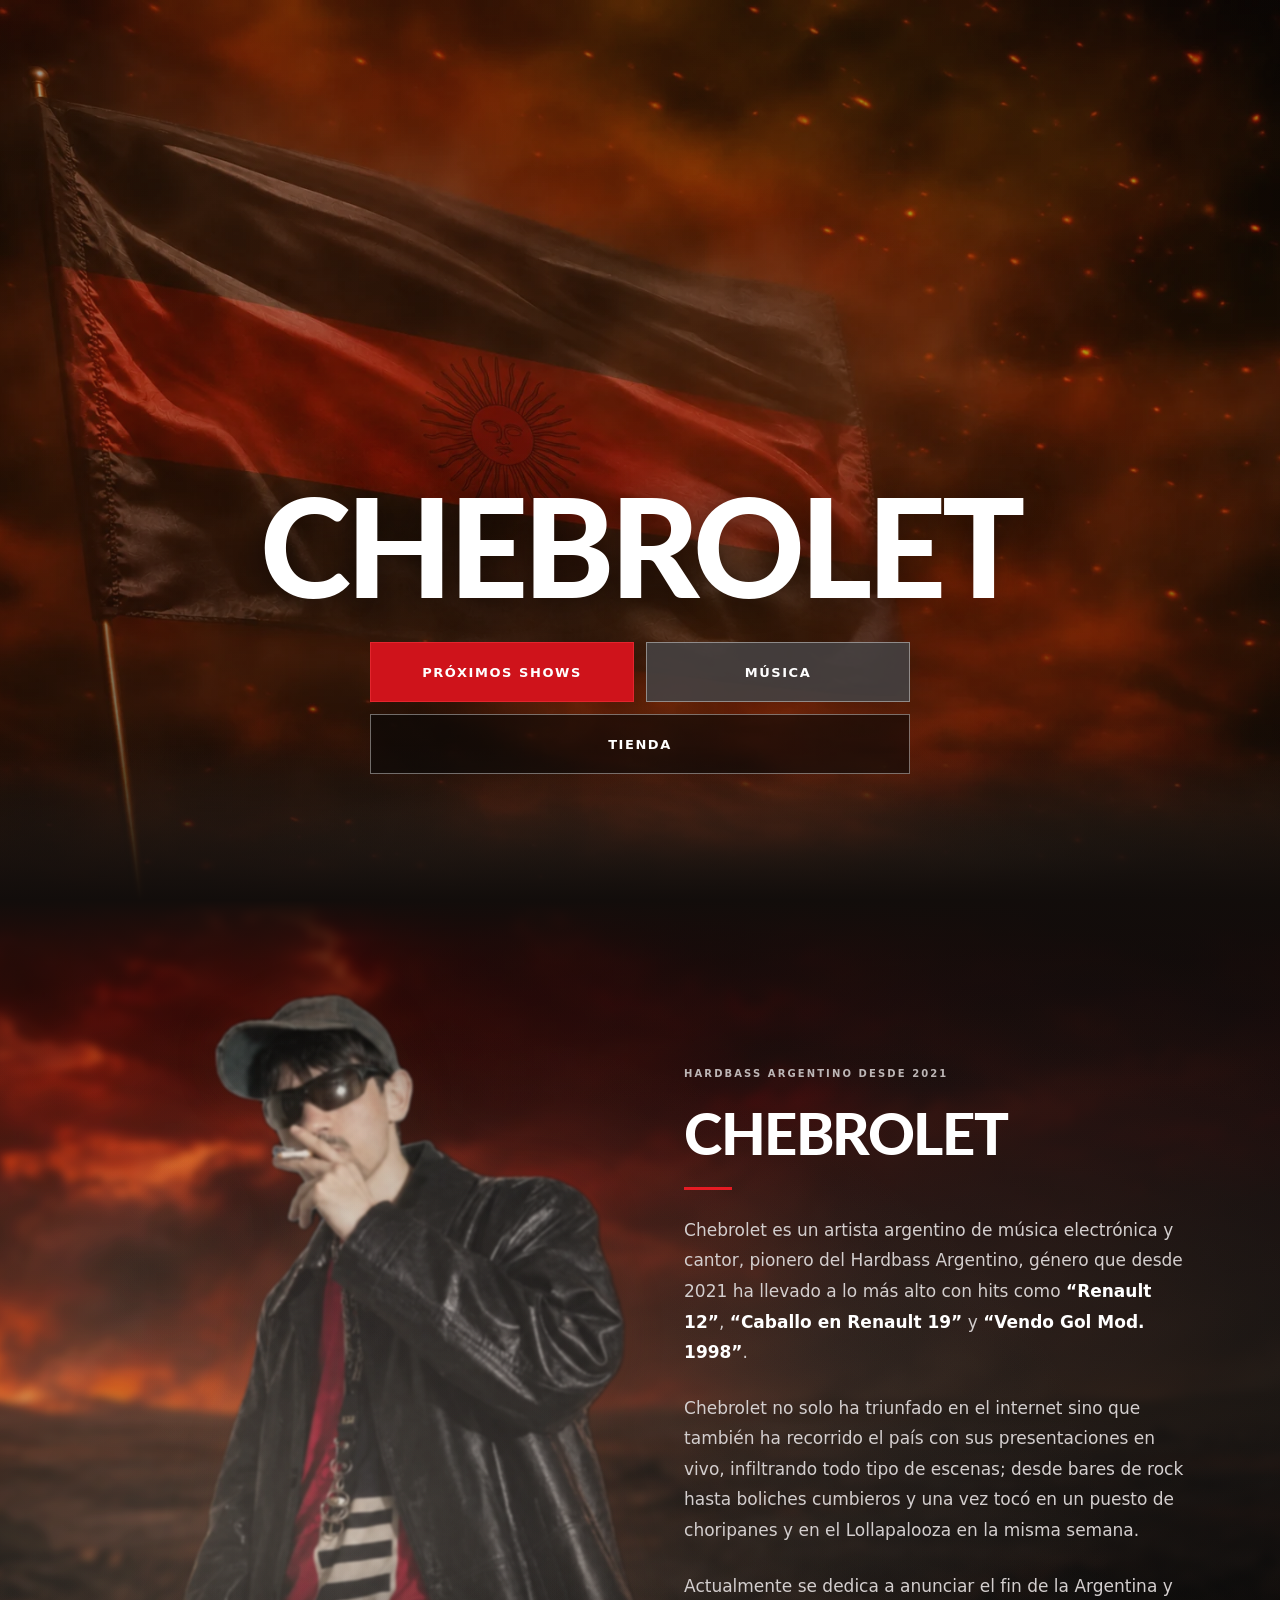
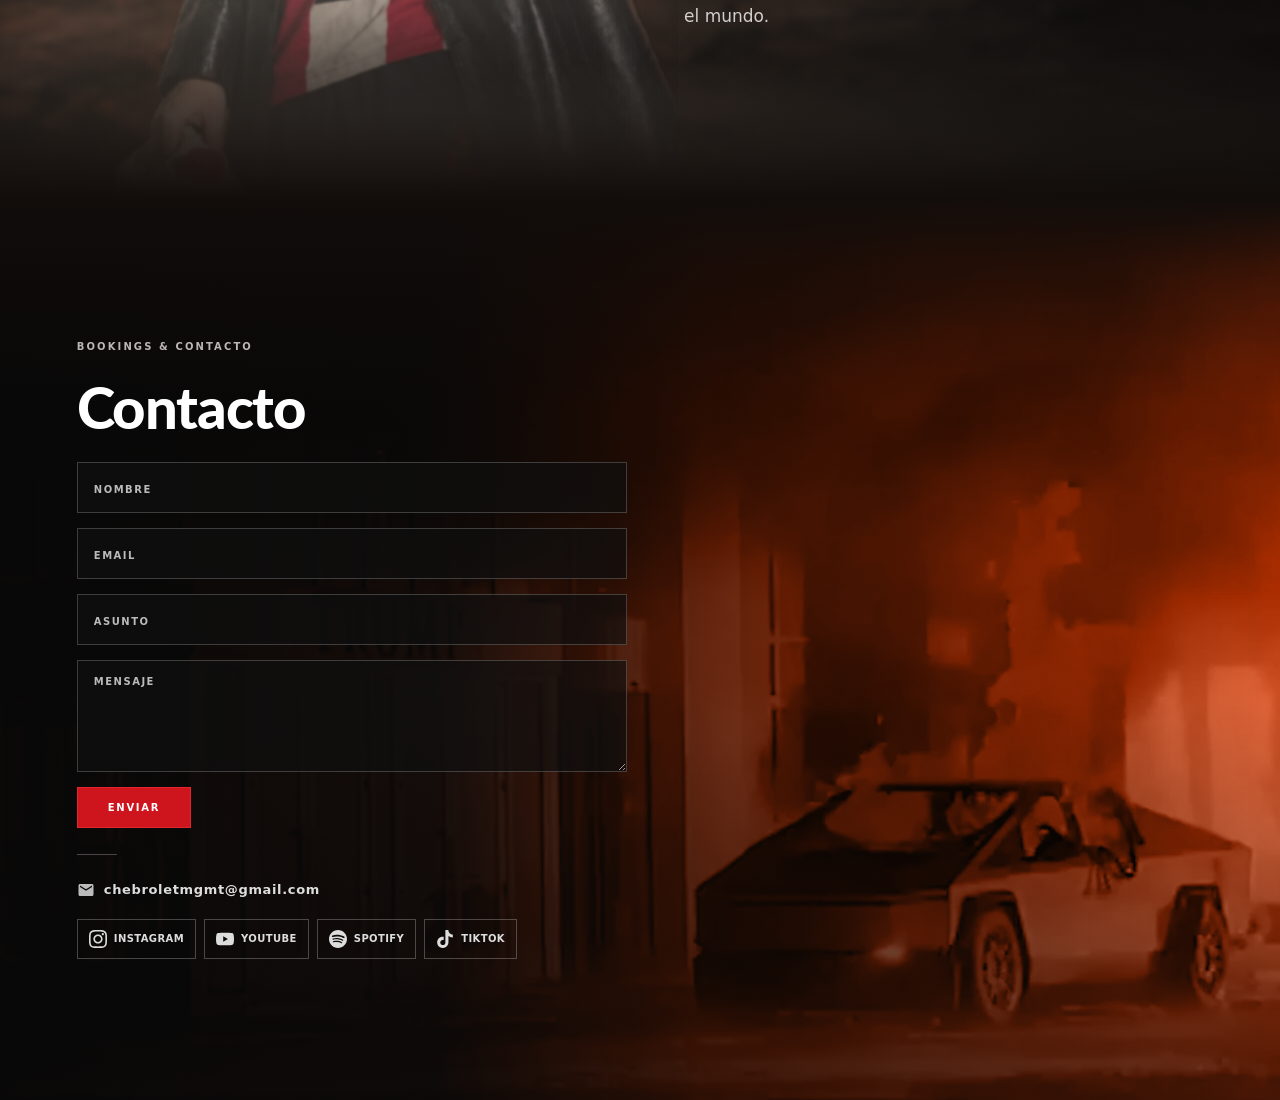
<file: index.html>
<!doctype html>
<html lang="es">
<head>
<meta charset="utf-8">
<meta name="viewport" content="width=device-width, initial-scale=1">

<!-- SEO básico -->
<title>CHEBROLET | Hardbass Argentino</title>
<meta name="description" content="Chebrolet es un artista argentino de música electrónica, pionero del Hardbass Argentino desde 2021. Conocido por hits como Renault 12, La 110 y Vendo Gol Mod. 1998.">
<meta name="keywords" content="Chebrolet, hardbass argentino, música electrónica argentina, artista argentino, Renault 12, La 110, Vendo Gol">
<meta name="robots" content="index, follow">
<link rel="canonical" href="https://chebrolet.com.ar/">

<!-- Open Graph (para compartir en redes) -->
<meta property="og:type" content="profile">
<meta property="og:title" content="CHEBROLET | Hardbass Argentino">
<meta property="og:description" content="Chebrolet es un artista argentino de música electrónica, pionero del Hardbass Argentino desde 2021.">
<meta property="og:url" content="https://chebrolet.com.ar/">
<meta property="og:image" content="https://chebrolet.com.ar/images/1b.png">
<meta property="og:locale" content="es_AR">
<meta property="og:site_name" content="CHEBROLET">

<!-- Twitter Card -->
<meta name="twitter:card" content="summary_large_image">
<meta name="twitter:title" content="CHEBROLET | Hardbass Argentino">
<meta name="twitter:description" content="Artista argentino de música electrónica, pionero del Hardbass Argentino desde 2021.">
<meta name="twitter:image" content="https://chebrolet.com.ar/images/1b.png">

<!-- Schema markup: MusicGroup (le dice a Google que sos un artista, no un typo) -->
<script type="application/ld+json">
{
  "@context": "https://schema.org",
  "@type": "MusicGroup",
  "name": "Chebrolet",
  "alternateName": "chebrolet",
  "description": "Chebrolet es un artista argentino de música electrónica y cantor, pionero del Hardbass Argentino en español desde 2021. Conocido por hits como Renault 12, La 110 y Vendo Gol Mod. 1998.",
  "url": "https://chebrolet.com.ar",
  "image": "https://chebrolet.com.ar/images/1b.png",
  "genre": ["Hardbass", "Música Electrónica", "Hardbass Argentino"],
  "foundingDate": "2021",
  "foundingLocation": {
    "@type": "Place",
    "addressCountry": "AR",
    "name": "Argentina"
  },
  "sameAs": [
    "https://www.instagram.com/akachebrolet",
    "http://youtube.com/@chebrolet",
    "https://open.spotify.com/artist/3Hp4sJ7cEU3UnQIeSnx0pj",
    "https://www.tiktok.com/@akachebrolet"
  ]
}
</script>

<link rel="preconnect" href="https://fonts.googleapis.com">
<link rel="preconnect" href="https://fonts.gstatic.com" crossorigin>
<link href="https://fonts.googleapis.com/css2?family=Lato:wght@900&display=swap" rel="stylesheet">
<!-- Load the visible hero photo before CSS; use the right file for each screen size. -->


<link rel="preload" as="image" href="/argentina-2077/assets/bandera.webp">
<link rel="stylesheet" href="/argentina-2077/home.css?v=20261119-snap1">


</head>
<body class="hero-type-only">


<div class="container">
  <section class="panel panel-1" id="inicio">
    <div class="hero-art" role="img" aria-label="Bandera roja y negra de Argentina 2077, con sol sin pupilas entre bruma y brasas"></div>
    <div class="hero-content">
    <img src="/argentina-2077/assets/chebrolet-logo-final.png" alt="Logo Chebrolet - artista de Hardbass Argentino" class="panel-1-logo" />
    <h1 class="artist-name">CHEBROLET</h1>
    <nav class="panel-1-nav" aria-label="Accesos principales">
      <a href="https://chebrolet.com.ar/shows/">Próximos shows</a>
      <span class="panel-1-nav-separator" aria-hidden="true">·</span>
      <a href="https://chebrolet.com.ar/music/">Música</a>
      <a href="https://chebrolet.com.ar/shop/" class="nav-shop">Tienda</a>
    </nav>
    </div>
  </section>

  <!-- Conservada íntegra para restaurar al quitar hidden. -->
  <section class="panel panel-2" hidden inert aria-hidden="true">
    <div class="corner">
      <a href="https://www.youtube.com/watch?v=NSMKazzq5SY" class="c top-left" target="_blank" rel="noopener noreferrer" aria-label="Ver Renault 12 en YouTube">
        <img src="/images/2.webp" loading="lazy" decoding="async" alt="Chebrolet - Renault 12">
      </a>
      <a href="https://www.youtube.com/watch?v=t6Iu7wuUtJQ" class="c top-right" target="_blank" rel="noopener noreferrer" aria-label="Ver La 110 en YouTube">
        <img src="/images/2b.webp" loading="lazy" decoding="async" alt="Chebrolet - La 110">
      </a>
      <a href="https://www.youtube.com/watch?v=i69_GGN1l_4" class="c bottom-left" target="_blank" rel="noopener noreferrer" aria-label="Ver Vendo Gol Mod. 1998 en YouTube">
        <img src="/images/2c.webp" loading="lazy" decoding="async" alt="Chebrolet - Vendo Gol Mod. 1998">
      </a>
      <a href="https://www.youtube.com/watch?v=1ssKgrzi8Sk" class="c bottom-right" target="_blank" rel="noopener noreferrer" aria-label="Ver video en YouTube">
        <img src="/images/2d.webp" loading="lazy" decoding="async" alt="Chebrolet - video">
      </a>
    </div>
    <div id="centerText" class="center-text" role="heading" aria-label="pregunta" data-min="14" data-max="220" data-mobile-max="18">
      ¿QUÉ REMIL PORONGA ES UN LAMBORGHINI?
    </div>
  </section>

  <section class="panel panel-3" id="bio">
    <div class="section-outro-smoke" aria-hidden="true"></div>
    <div class="portrait-art"><img src="/argentina-2077/assets/chebrolet.webp" alt="Chebrolet con gorra, lentes oscuros y abrigo negro, sobre un paisaje de suelo oscuro y cielo rojo" loading="lazy" decoding="async"></div>
    <div class="bio-content">
    <span class="panel-3-eyebrow">Hardbass Argentino desde 2021</span>
    <h2 class="panel-3-title">CHEBROLET</h2>
    <div class="panel-3-divider"></div>
    <p class="panel-3-text">Chebrolet es un artista argentino de música electrónica y cantor, pionero del Hardbass Argentino, género que desde 2021 ha llevado a lo más alto con hits como <strong>“Renault 12”</strong>, <strong>“Caballo en Renault 19”</strong> y <strong>“Vendo Gol Mod. 1998”</strong>.</p>
    <p class="panel-3-text">Chebrolet no solo ha triunfado en el internet sino que también ha recorrido el país con sus presentaciones en vivo, infiltrando todo tipo de escenas; desde bares de rock hasta boliches cumbieros y una vez tocó en un puesto de choripanes y en el Lollapalooza en la misma semana.</p>
    <p class="panel-3-text">Actualmente se dedica a anunciar el fin de la Argentina y el mundo.</p>
    </div>
  </section>

  <section class="panel panel-4" id="contacto">
    <div class="contact-art" aria-hidden="true"></div>
    <div class="panel-4-inner">
      <span class="panel-4-eyebrow">Bookings & contacto</span>
      <h2 class="panel-4-title">Contacto</h2>

      <form class="panel-4-form" action="https://formspree.io/f/mzdqqnba" method="POST" id="contactForm">
        <input type="text" name="nombre" placeholder="Nombre" aria-label="Nombre" required>
        <input type="email" name="email" placeholder="Email" aria-label="Email" required>
        <input type="text" name="asunto" placeholder="Asunto" aria-label="Asunto">
        <textarea name="mensaje" placeholder="Mensaje" aria-label="Mensaje" required></textarea>
        <button type="submit" class="panel-4-submit">Enviar</button>
      </form>
      <p class="panel-4-success" id="formSuccess">Mensaje enviado — te respondo a la brevedad.</p>

      <div class="panel-4-divider"></div>

      <nav class="panel-4-socials" aria-label="Redes sociales de Chebrolet">
        <div class="panel-4-gmail-row">
          <svg viewBox="0 0 24 24" aria-hidden="true"><path d="M20 4H4c-1.1 0-2 .9-2 2v12c0 1.1.9 2 2 2h16c1.1 0 2-.9 2-2V6c0-1.1-.9-2-2-2zm0 4l-8 5-8-5V6l8 5 8-5v2z"/></svg>
          <a href="mailto:chebroletmgmt@gmail.com" class="panel-4-gmail">chebroletmgmt@gmail.com</a>
        </div>
        <div class="panel-4-socials-grid">
          <a href="https://www.instagram.com/akachebrolet" target="_blank" rel="noopener noreferrer" aria-label="Instagram">
            <svg viewBox="0 0 24 24" aria-hidden="true"><path d="M12 2.163c3.204 0 3.584.012 4.85.07 3.252.148 4.771 1.691 4.919 4.919.058 1.265.069 1.645.069 4.849 0 3.205-.012 3.584-.069 4.849-.149 3.225-1.664 4.771-4.919 4.919-1.266.058-1.644.07-4.85.07-3.204 0-3.584-.012-4.849-.07-3.26-.149-4.771-1.699-4.919-4.92-.058-1.265-.07-1.644-.07-4.849 0-3.204.013-3.583.07-4.849.149-3.227 1.664-4.771 4.919-4.919 1.266-.057 1.645-.069 4.849-.069zm0-2.163c-3.259 0-3.667.014-4.947.072-4.358.2-6.78 2.618-6.98 6.98-.059 1.281-.073 1.689-.073 4.948 0 3.259.014 3.668.072 4.948.2 4.358 2.618 6.78 6.98 6.98 1.281.058 1.689.072 4.948.072 3.259 0 3.668-.014 4.948-.072 4.354-.2 6.782-2.618 6.979-6.98.059-1.28.073-1.689.073-4.948 0-3.259-.014-3.667-.072-4.947-.196-4.354-2.617-6.78-6.979-6.98-1.281-.059-1.69-.073-4.949-.073zm0 5.838c-3.403 0-6.162 2.759-6.162 6.162s2.759 6.163 6.162 6.163 6.162-2.759 6.162-6.163c0-3.403-2.759-6.162-6.162-6.162zm0 10.162c-2.209 0-4-1.79-4-4 0-2.209 1.791-4 4-4s4 1.791 4 4c0 2.21-1.791 4-4 4zm6.406-11.845c-.796 0-1.441.645-1.441 1.44s.645 1.44 1.441 1.44c.795 0 1.439-.645 1.439-1.44s-.644-1.44-1.439-1.44z"/></svg>
            Instagram
          </a>
          <a href="http://youtube.com/@chebrolet" target="_blank" rel="noopener noreferrer" aria-label="YouTube">
            <svg viewBox="0 0 24 24" aria-hidden="true"><path d="M23.495 6.205a3.007 3.007 0 0 0-2.088-2.088c-1.87-.501-9.396-.501-9.396-.501s-7.507-.01-9.396.501A3.007 3.007 0 0 0 .527 6.205a31.247 31.247 0 0 0-.522 5.805 31.247 31.247 0 0 0 .522 5.783 3.007 3.007 0 0 0 2.088 2.088c1.868.502 9.396.502 9.396.502s7.506 0 9.396-.502a3.007 3.007 0 0 0 2.088-2.088 31.247 31.247 0 0 0 .5-5.783 31.247 31.247 0 0 0-.5-5.805zM9.609 15.601V8.408l6.264 3.602z"/></svg>
            YouTube
          </a>
          <a href="https://open.spotify.com/artist/3Hp4sJ7cEU3UnQIeSnx0pj" target="_blank" rel="noopener noreferrer" aria-label="Spotify">
            <svg viewBox="0 0 24 24" aria-hidden="true"><path d="M12 0C5.4 0 0 5.4 0 12s5.4 12 12 12 12-5.4 12-12S18.66 0 12 0zm5.521 17.34c-.24.359-.66.48-1.021.24-2.82-1.74-6.36-2.101-10.561-1.141-.418.122-.779-.179-.899-.539-.12-.421.18-.78.54-.9 4.56-1.021 8.52-.6 11.64 1.32.42.18.479.659.301 1.02zm1.44-3.3c-.301.42-.841.6-1.262.3-3.239-1.98-8.159-2.58-11.939-1.38-.479.12-1.02-.12-1.14-.6-.12-.48.12-1.021.6-1.141C9.6 9.9 15 10.561 18.72 12.84c.361.181.54.78.241 1.2zm.12-3.36C15.24 8.4 8.82 8.16 5.16 9.301c-.6.179-1.2-.181-1.38-.721-.18-.601.18-1.2.72-1.381 4.26-1.26 11.28-1.02 15.721 1.621.539.3.719 1.02.419 1.56-.299.421-1.02.599-1.559.3z"/></svg>
            Spotify
          </a>
          <a href="https://www.tiktok.com/@akachebrolet" target="_blank" rel="noopener noreferrer" aria-label="TikTok">
            <svg viewBox="0 0 24 24" aria-hidden="true"><path d="M12.525.02c1.31-.02 2.61-.01 3.91-.02.08 1.53.63 3.09 1.75 4.17 1.12 1.11 2.7 1.62 4.24 1.79v4.03c-1.44-.05-2.89-.35-4.2-.97-.57-.26-1.1-.59-1.62-.93-.01 2.92.01 5.84-.02 8.75-.08 1.4-.54 2.79-1.35 3.94-1.31 1.92-3.58 3.17-5.91 3.21-1.43.08-2.86-.31-4.08-1.03-2.02-1.19-3.44-3.37-3.65-5.71-.02-.5-.03-1-.01-1.49.18-1.9 1.12-3.72 2.58-4.96 1.66-1.44 3.98-2.13 6.15-1.72.02 1.48-.04 2.96-.04 4.44-.99-.32-2.15-.23-3.02.37-.63.41-1.11 1.04-1.36 1.75-.21.51-.15 1.07-.14 1.61.24 1.64 1.82 3.02 3.5 2.87 1.12-.01 2.19-.66 2.77-1.61.19-.33.4-.67.41-1.06.1-1.79.06-3.57.07-5.36.01-4.03-.01-8.05.02-12.07z"/></svg>
            TikTok
          </a>
        </div>
      </nav>
    </div>
  </section>
</div>



<script>
(function(){
  const el = document.getElementById('centerText');
  if(!el) return;

  const form = document.getElementById('contactForm');
  if (form) {
    form.addEventListener('submit', async function(e) {
      e.preventDefault();
      const btn = form.querySelector('.panel-4-submit');
      btn.textContent = 'Enviando...';
      btn.disabled = true;
      try {
        const res = await fetch(form.action, {
          method: 'POST',
          body: new FormData(form),
          headers: { 'Accept': 'application/json' }
        });
        if (res.ok) {
          form.style.display = 'none';
          document.getElementById('formSuccess').style.display = 'block';
        } else {
          btn.textContent = 'Error — intentá de nuevo';
          btn.disabled = false;
        }
      } catch {
        btn.textContent = 'Error — intentá de nuevo';
        btn.disabled = false;
      }
    });
  }


})();
</script>

<script>
(function () {
  const hero = document.querySelector('.panel-1');
  const group = hero && hero.querySelector('.hero-content');
  if (!hero || !group || document.body.classList.contains("hero-type-only")) return;
  let frame;
  function positionGroup() {
    cancelAnimationFrame(frame);
    frame = requestAnimationFrame(function () {
      // Layout offsets exclude transforms, so repeated measurements never drift.
      const originalGap = Math.max(0, hero.clientHeight - group.offsetTop - group.offsetHeight);
      group.style.setProperty('--hero-lower-offset', (originalGap / 2) + 'px');
    });
  }
  const observer = new ResizeObserver(positionGroup);
  observer.observe(hero);
  observer.observe(group);
  window.addEventListener('resize', positionGroup, { passive: true });
  if (document.fonts) document.fonts.ready.then(positionGroup);
  positionGroup();
})();
</script>
</body>
</html>
</file>
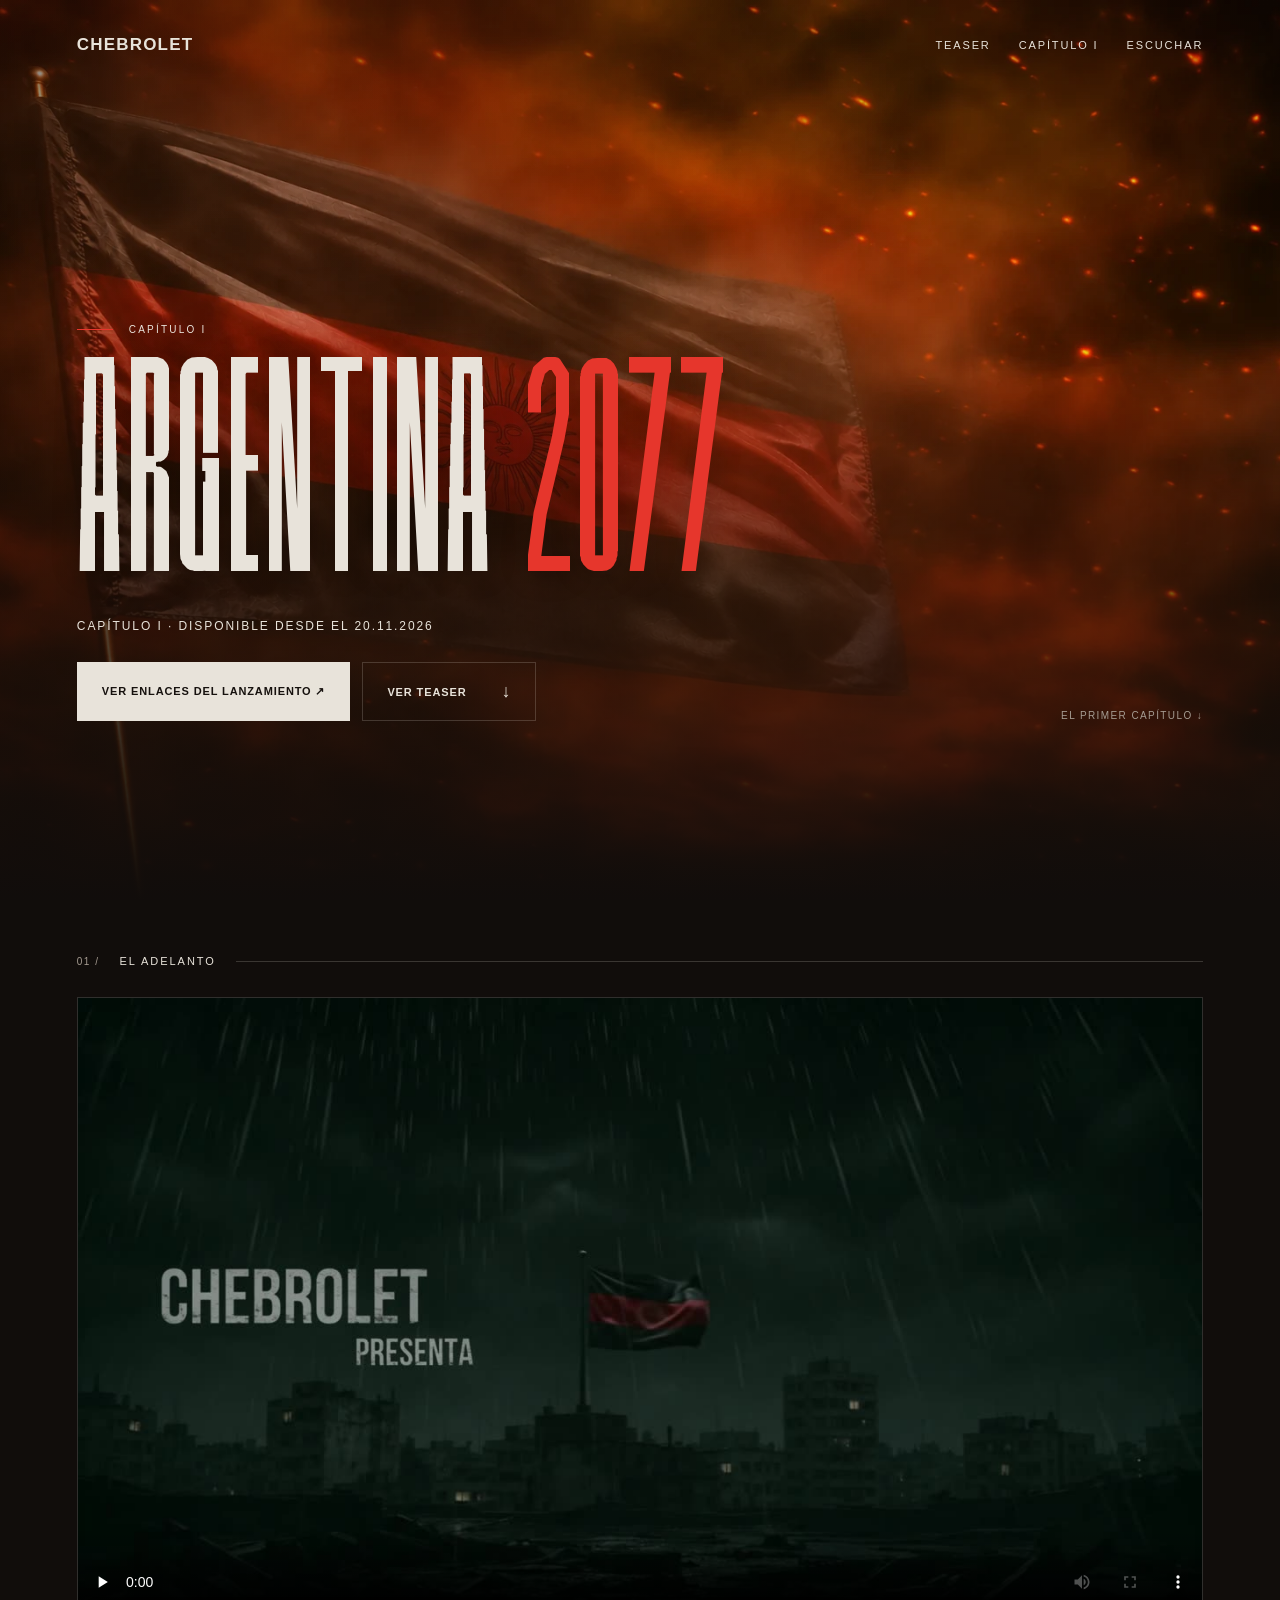
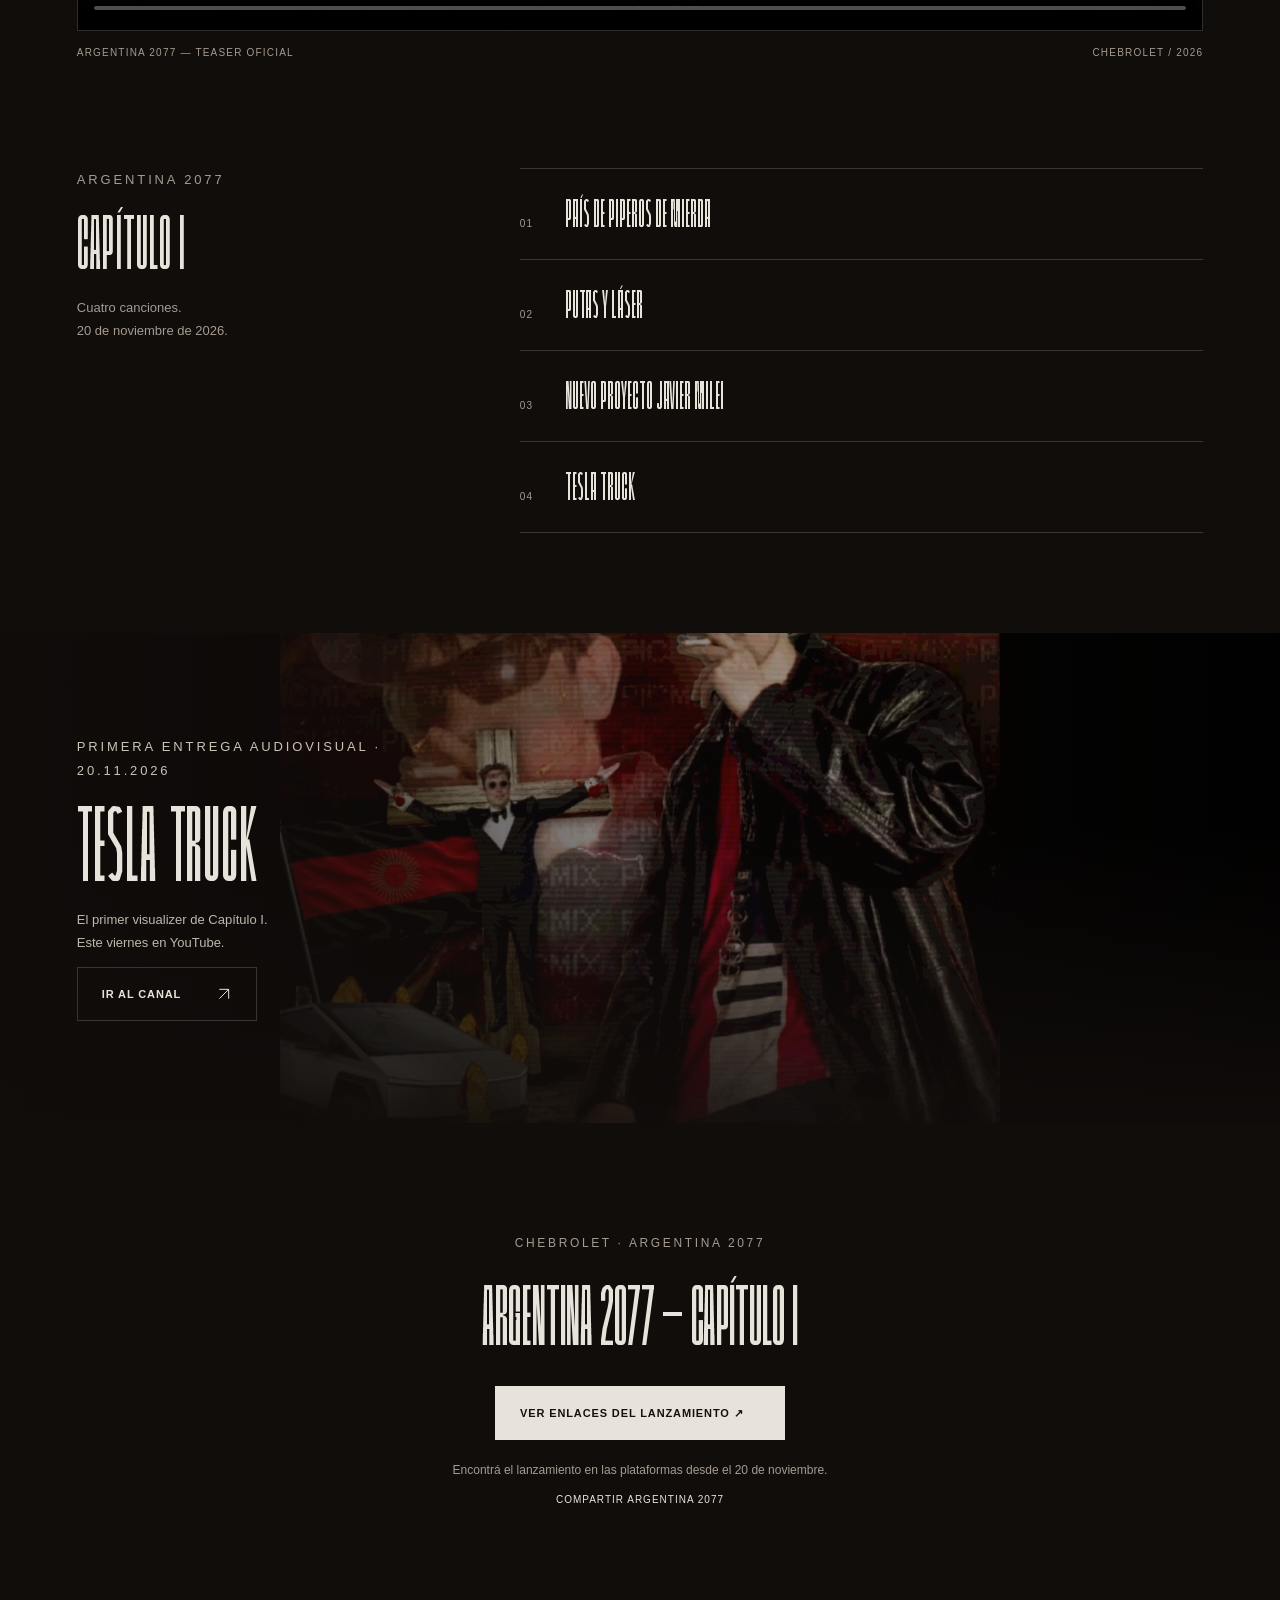
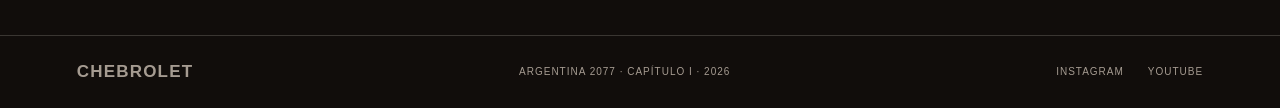
<file: argentina2077/index.html>
<!doctype html>
<html lang="es-AR">
<head>
<meta charset="utf-8"><meta name="viewport" content="width=device-width,initial-scale=1">
<title>ARGENTINA 2077 — Capítulo I · CHEBROLET</title>
<meta name="description" content="Argentina 2077 — Capítulo I. El nuevo EP de CHEBROLET. 20 de noviembre de 2026. Mirá el teaser y preguardalo en Spotify.">
<meta name="theme-color" content="#110a09"><link rel="canonical" href="https://chebrolet.com.ar/argentina2077/">
<meta property="og:type" content="music.album"><meta property="og:title" content="ARGENTINA 2077 — Capítulo I"><meta property="og:description" content="CHEBROLET · 20.11.2026 · Mirá el teaser y preguardalo en Spotify."><meta property="og:url" content="https://chebrolet.com.ar/argentina2077/"><meta property="og:image" content="https://chebrolet.com.ar/argentina-2077/assets/bandera.webp"><meta name="twitter:card" content="summary_large_image">
<link rel="preload" as="image" href="/argentina-2077/assets/bandera.webp">
<style>
@font-face{font-family:Fuera;src:url('[data-uri]') format('truetype');font-display:swap}
:root{color-scheme:dark;--paper:#e8e3da;--muted:#a59b91;--red:#e6362c;--line:#e8e3da30}*{box-sizing:border-box}html{scroll-behavior:smooth;scroll-padding-top:30px}body{margin:0;background:#110d0b;color:var(--paper);font-family:Arial,Helvetica,sans-serif;-webkit-font-smoothing:antialiased}a{color:inherit;text-decoration:none}button{font:inherit}a:focus-visible,button:focus-visible,video:focus-visible{outline:2px solid var(--paper);outline-offset:6px}::selection{background:var(--red);color:white}.skip{position:absolute;left:16px;top:-80px;z-index:5;background:#111;padding:16px}.skip:focus{top:16px}.wrap{width:min(1280px,88%);margin:auto}.masthead{position:absolute;z-index:3;top:0;left:0;width:100%;padding:29px 6%;display:flex;justify-content:space-between;align-items:center;font-size:11px;letter-spacing:.17em;text-transform:uppercase}.brand{font-weight:900;letter-spacing:.07em;font-size:17px}.masthead nav{display:flex;gap:28px}.masthead nav a{padding:10px 0}.masthead nav a:hover{color:white;text-decoration:underline;text-underline-offset:6px}.hero{min-height:850px;height:100svh;max-height:1150px;position:relative;isolation:isolate;display:flex;align-items:flex-end}.hero-image{position:absolute;inset:0;z-index:-3;background:url('/argentina-2077/assets/bandera.webp') center 39%/cover no-repeat}.hero:before{content:'';position:absolute;inset:0;z-index:-2;background:linear-gradient(180deg,#11090544,transparent 35%,#100a0777 58%,#110d0b 100%),linear-gradient(90deg,#10090555,transparent 75%)}.hero-content{padding-top:200px;padding-bottom:58px}.eyebrow{text-transform:uppercase;letter-spacing:.22em;font-size:10px;line-height:1.8;margin:0}.chapter{display:flex;align-items:center;gap:16px;margin:0 0 18px}.chapter:before{content:'';height:1px;width:36px;background:var(--red)}h1{font-family:Fuera,Impact,sans-serif;font-size:clamp(100px,20vw,280px);line-height:.9;letter-spacing:.015em;font-weight:400;margin:0 0 28px;max-width:1100px;text-shadow:0 3px 30px #0003}h1 .year{color:var(--red)}.hero-bottom{display:flex;align-items:flex-end;justify-content:space-between;gap:30px}.release{font-size:12px;letter-spacing:.16em;text-transform:uppercase;line-height:1.9}.release strong{display:block;font-size:22px;letter-spacing:.12em;font-weight:400}.actions{display:flex;gap:12px;flex-wrap:wrap;margin-top:24px}.button{display:inline-flex;align-items:center;justify-content:space-between;gap:35px;min-height:54px;padding:18px 24px;font-size:11px;font-weight:700;letter-spacing:.08em;text-transform:uppercase;border:1px solid var(--line);transition:background .2s,color .2s}.button.primary{background:var(--paper);border-color:var(--paper);color:#16110e}.button:hover{background:white;color:#111}.button.primary:hover{background:#fff}.arrow{font-size:18px;font-weight:400}.scroll-note{color:var(--muted);font-size:10px;letter-spacing:.14em;white-space:nowrap}.section-heading{display:flex;align-items:center;gap:20px;margin:0 0 30px}.section-heading span{font-size:10px;letter-spacing:.15em;color:var(--muted)}.section-heading:after{content:'';height:1px;flex:1;background:var(--line)}.section-heading h2{margin:0;font-size:11px;font-weight:400;letter-spacing:.18em;text-transform:uppercase}.teaser-section{padding:55px 0 100px}.video-frame{border:1px solid var(--line);background:#050505;position:relative}video{width:100%;aspect-ratio:16/9;display:block;background:#050505} .video-caption{display:flex;justify-content:space-between;gap:20px;color:var(--muted);font-size:10px;letter-spacing:.12em;text-transform:uppercase;margin-top:16px}.track-section{padding:10px 0 100px}.track-layout{display:grid;grid-template-columns:1fr 2fr;gap:9%}.track-intro h2,.tesla h2{font-family:Fuera,Impact,sans-serif;font-size:clamp(40px,5vw,68px);line-height:1;letter-spacing:.02em;font-weight:400;margin:20px 0}.track-intro p{font-size:13px;line-height:1.8;color:var(--muted);max-width:230px}.tracks{list-style:none;padding:0;margin:0;border-top:1px solid var(--line)}.tracks li{padding:26px 0;display:flex;align-items:baseline;gap:23px;border-bottom:1px solid var(--line)}.track-no{font-size:10px;color:var(--muted);letter-spacing:.1em;flex:0 0 22px}.track-title{font-family:Fuera,Impact,sans-serif;font-size:clamp(23px,2.65vw,36px);line-height:1.12;font-weight:400}.tesla{position:relative;isolation:isolate;min-height:490px;display:flex;align-items:flex-end;padding:70px 0;background:#130d0b;overflow:hidden}.tesla img{position:absolute;inset:0;width:100%;height:100%;object-fit:cover;object-position:center 55%;z-index:-3}.tesla:before{content:'';position:absolute;inset:0;z-index:-2;background:linear-gradient(90deg,#110d0bf2 0%,#110d0b70 55%,#110d0b10),linear-gradient(0deg,#110d0bde,transparent 60%)}.tesla h2{font-size:clamp(50px,7vw,90px);margin:20px 0 16px}.tesla p{font-size:13px;line-height:1.8;color:#c0b7ac;max-width:380px}.tesla .eyebrow{color:#ccc3b7}.listen{padding:90px 0;text-align:center}.listen h2{font-family:Fuera,Impact,sans-serif;font-size:clamp(40px,6vw,72px);font-weight:400;margin:20px 0 26px}.listen .button{min-width:290px}.listen p{color:var(--muted);font-size:12px;line-height:1.8;margin:20px auto 0;max-width:400px}.stream-links{display:flex;justify-content:center;gap:12px;flex-wrap:wrap}.stream-links:empty{display:none}footer{padding:26px 0;border-top:1px solid var(--line);color:var(--muted);font-size:10px;letter-spacing:.1em;text-transform:uppercase}.footer-inner{display:flex;align-items:center;justify-content:space-between;gap:25px}.footer-inner nav{display:flex;gap:24px}.footer-inner a:hover{color:var(--paper)}.share{background:transparent;border:0;color:var(--paper);padding:12px 0;cursor:pointer;font-size:10px;letter-spacing:.1em;text-transform:uppercase}.status{min-height:16px;margin:12px 0 0;color:var(--muted);font-size:11px}.noscript{padding:12px;text-align:center;color:var(--muted)}
@media(min-width:1500px){.hero-image{background-position:center 46%}.hero-content{padding-bottom:75px}}@media(max-width:760px){.wrap{width:88%}.masthead{padding:20px 6%}.brand{font-size:14px}.masthead nav{gap:18px;font-size:9px}.hero{height:90svh;min-height:710px;max-height:960px}.hero-image{background-position:37% 20%;background-size:auto 100%}.hero-content{padding-top:260px;padding-bottom:35px}h1{font-size:clamp(88px,29vw,165px);max-width:550px;line-height:.95;margin-bottom:24px}h1 .year{display:inline;font-size:1em}.hero-bottom{display:block}.release{font-size:10px}.release strong{font-size:18px}.actions{gap:10px;margin-top:20px}.button{padding:17px 18px;gap:16px;font-size:10px;min-height:51px}.scroll-note{display:none}.teaser-section{padding:38px 0 65px}.section-heading{gap:15px;margin-bottom:22px}.video-caption{font-size:8px;line-height:1.7}.track-section{padding-bottom:65px}.track-layout{grid-template-columns:1fr;gap:24px}.track-intro{display:flex;justify-content:space-between;align-items:flex-end;gap:20px}.track-intro h2{margin:12px 0 0;font-size:42px}.track-intro p{max-width:145px;font-size:11px;margin:0}.tracks li{padding:23px 0;gap:14px}.track-title{font-size:25px}.tesla{min-height:400px;padding:45px 0}.tesla img{object-position:60% center}.tesla:before{background:linear-gradient(90deg,#110d0bda,#110d0b30),linear-gradient(0deg,#110d0be0,transparent)}.tesla h2{font-size:58px}.tesla p{max-width:270px}.listen{padding:65px 0}.listen h2{font-size:44px}.footer-inner{flex-wrap:wrap}.footer-inner nav{gap:18px}footer{font-size:9px}}
@media(prefers-reduced-motion:reduce){html{scroll-behavior:auto}*{transition:none!important}}
</style>
</head>
<body>
<a href="#contenido" class="skip">Ir al contenido</a>
<header class="masthead"><a class="brand" href="https://chebrolet.com.ar/">CHEBROLET</a><nav aria-label="Navegación"><a href="#teaser">Teaser</a><a href="#capitulo">Capítulo I</a><a href="#escuchar">Escuchar</a></nav></header>
<main id="contenido">
<section class="hero" aria-labelledby="titulo"><div class="hero-image" role="img" aria-label="Bandera roja y negra de Argentina 2077 con sol sin pupilas entre humo y brasas"></div><div class="hero-content wrap"><p class="eyebrow chapter">Capítulo I</p><h1 id="titulo">ARGENTINA <span class="year">2077</span></h1><div class="hero-bottom"><div><div class="release" id="release-label">Nuevo EP de CHEBROLET<strong>20 . 11 . 2026</strong></div><div class="actions"><a class="button primary presave" href="https://distrokid.com/hyperfollow/chebrolet/argentina-2077--captulo-i" target="_blank" rel="noopener noreferrer">Preguardar en Spotify <svg width="16" height="16" viewBox="0 0 24 24" fill="none" stroke="currentColor" stroke-width="1.5" aria-hidden="true"><path d="M5 19 19 5M5 5h14v14"/></svg></a><a class="button" href="#teaser">Ver teaser <span class="arrow" aria-hidden="true">↓</span></a></div></div><span class="scroll-note">EL PRIMER CAPÍTULO ↓</span></div></div></section>
<section class="teaser-section wrap" id="teaser" aria-labelledby="teaser-title"><div class="section-heading"><span>01 /</span><h2 id="teaser-title">El adelanto</h2></div><div class="video-frame"><video controls playsinline preload="none" poster="./teaser-poster.jpg" aria-label="Teaser oficial de Argentina 2077 — Capítulo I"><source src="./teaser.mp4" type="video/mp4">Tu navegador no puede reproducir este video. <a href="./teaser.mp4">Abrir el teaser</a>.</video></div><div class="video-caption"><span>Argentina 2077 — Teaser oficial</span><span>CHEBROLET / 2026</span></div></section>
<section class="track-section wrap" id="capitulo" aria-labelledby="tracklist-title"><div class="track-layout"><div class="track-intro"><div><p class="eyebrow">Argentina 2077</p><h2 id="tracklist-title">CAPÍTULO I</h2></div><p>Cuatro canciones.<br>20 de noviembre de 2026.</p></div><ol class="tracks"><li><span class="track-no">01</span><span class="track-title">PAÍS DE PIPEROS DE MIERDA</span></li><li><span class="track-no">02</span><span class="track-title">PUTAS Y LÁSER</span></li><li><span class="track-no">03</span><span class="track-title">NUEVO PROYECTO JAVIER MILEI</span></li><li><span class="track-no">04</span><span class="track-title">TESLA TRUCK</span></li></ol></div></section>
<section class="tesla" aria-labelledby="tesla-title"><img src="/argentina-2077/assets/visualizer.webp" loading="lazy" alt="Escena del visualizer de Tesla Truck"><div class="wrap"><p class="eyebrow">Primera entrega audiovisual · 20.11.2026</p><h2 id="tesla-title">TESLA TRUCK</h2><p>El primer visualizer de Capítulo I.<br>Este viernes en YouTube.</p><a class="button" href="https://www.youtube.com/@chebrolet" target="_blank" rel="noopener noreferrer">Ir al canal <svg width="16" height="16" viewBox="0 0 24 24" fill="none" stroke="currentColor" stroke-width="1.5" aria-hidden="true"><path d="M5 19 19 5M5 5h14v14"/></svg></a></div></section>
<section class="listen wrap" id="escuchar" aria-labelledby="listen-title"><p class="eyebrow">CHEBROLET · Argentina 2077</p><h2 id="listen-title">EL PRIMER CAPÍTULO<br>EMPIEZA EL 20.11.</h2><div class="stream-links" id="stream-links"><a class="button primary presave" href="https://distrokid.com/hyperfollow/chebrolet/argentina-2077--captulo-i" target="_blank" rel="noopener noreferrer">Preguardar en Spotify <svg width="16" height="16" viewBox="0 0 24 24" fill="none" stroke="currentColor" stroke-width="1.5" aria-hidden="true"><path d="M5 19 19 5M5 5h14v14"/></svg></a></div><p id="listen-note">Guardalo ahora y escuchalo cuando salga.</p><button class="share" id="share" type="button">Compartir Argentina 2077</button><div class="status" id="share-status" role="status" aria-live="polite"></div></section>
</main>
<footer><div class="wrap footer-inner"><a href="https://chebrolet.com.ar/" class="brand">CHEBROLET</a><span>Argentina 2077 · Capítulo I · 2026</span><nav aria-label="Redes"><a href="https://www.instagram.com/akachebrolet" target="_blank" rel="noopener noreferrer">Instagram</a><a href="https://www.youtube.com/@chebrolet" target="_blank" rel="noopener noreferrer">YouTube</a></nav></div></footer>
<script>
// Add verified album URLs here as platforms make them available.
const releaseLinks = [];
const releaseDate = new Date('2026-11-20T00:00:00-03:00');
if(Date.now() >= releaseDate.getTime()) {
 document.getElementById('release-label').textContent='CAPÍTULO I · DISPONIBLE DESDE EL 20.11.2026';
 document.getElementById('listen-title').textContent='ARGENTINA 2077 — CAPÍTULO I';
 document.getElementById('listen-note').textContent='Encontrá el lanzamiento en las plataformas desde el 20 de noviembre.';
 document.querySelectorAll('.presave').forEach(a=>{a.replaceChildren(document.createTextNode('Ver enlaces del lanzamiento ↗'));});
 if(releaseLinks.length){const box=document.getElementById('stream-links');box.replaceChildren();for(const {name,url} of releaseLinks){const a=document.createElement('a');a.className='button';a.href=url;a.textContent=name+' ↗';a.target='_blank';a.rel='noopener noreferrer';box.append(a);}}
}
document.getElementById('share').addEventListener('click',async()=>{const data={title:'ARGENTINA 2077 — Capítulo I',text:'CHEBROLET · Argentina 2077 — Capítulo I',url:'https://chebrolet.com.ar/argentina2077/'};const status=document.getElementById('share-status');try{if(navigator.share){await navigator.share(data);status.textContent='';}else if(navigator.clipboard&&window.isSecureContext){await navigator.clipboard.writeText(data.url);status.textContent='Enlace copiado.';}else{status.textContent=data.url;}}catch(e){if(e.name!=='AbortError')status.textContent=data.url;}});
</script>
</body></html>
</file>
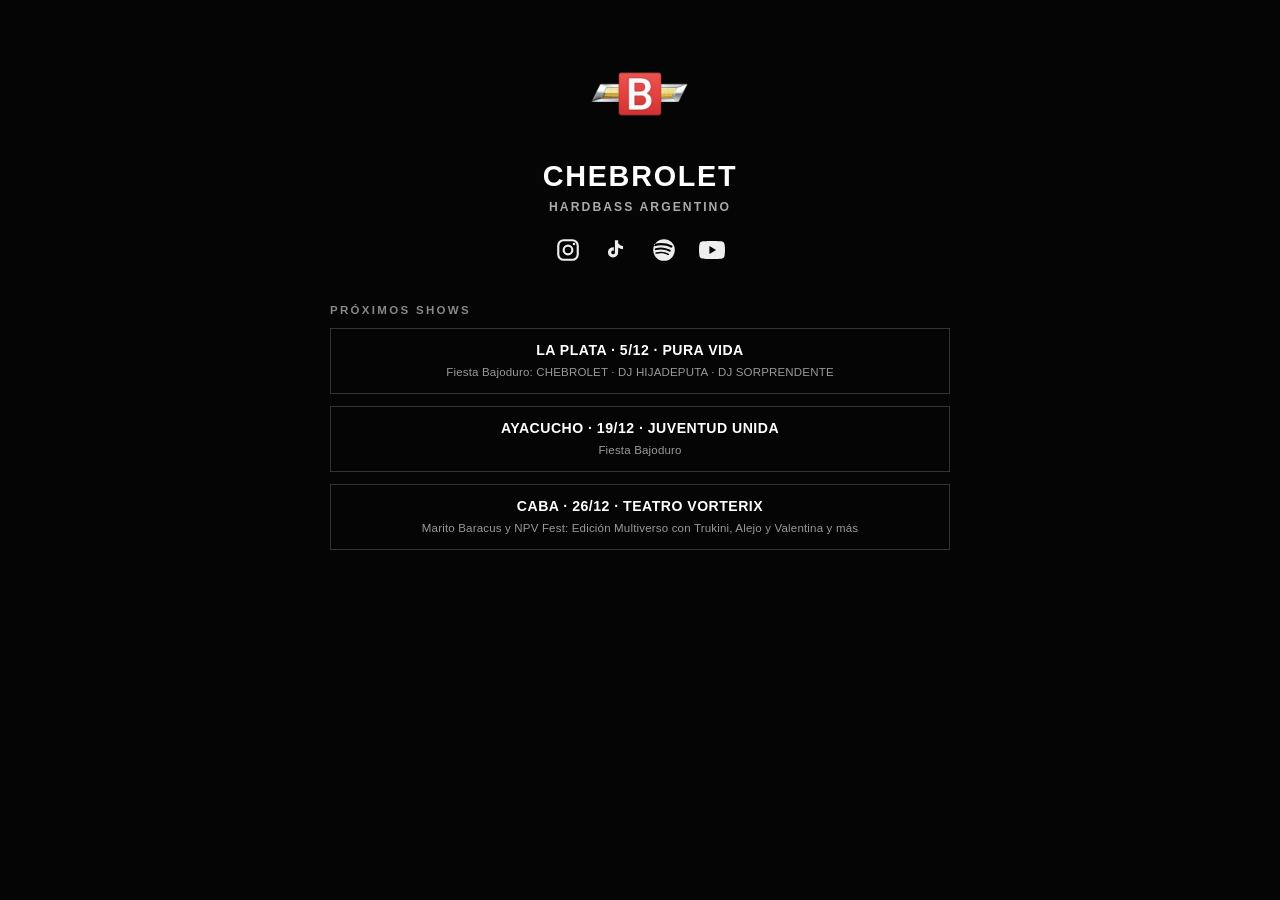
<file: shows/index.html>
<!doctype html>
<html lang="es">
<head>
  <meta charset="utf-8">
  <meta name="viewport" content="width=device-width,initial-scale=1">
  <title>Shows | CHEBROLET</title>
  <meta name="robots" content="noindex,follow">
  <link rel="stylesheet" href="../links/styles.css">
<style>.profile-home{display:inline-block;line-height:0;border-radius:4px}.profile-home:focus-visible{outline:2px solid #fff;outline-offset:4px}</style>
</head>
<body>
  <main class="page">
    <header class="profile" id="profile"></header>
    <nav class="socials" id="socials" aria-label="Redes sociales"></nav>
    <section class="section">
      <h2 class="section-title">PRÓXIMOS SHOWS</h2>
      <div class="links" id="shows"></div>
    </section>
    <p class="status" id="status">Cargando…</p>
  </main>

  <script src="../links/shows.js?v=20261120"></script>
  <script>
    const icons = {
      instagram: '<svg width="26" height="26" viewBox="0 0 24 24" fill="none" stroke="currentColor" stroke-width="2" stroke-linecap="round" stroke-linejoin="round" aria-hidden="true"><rect x="3" y="3" width="18" height="18" rx="5" fill="none"/><circle cx="12" cy="12" r="4" fill="none"/><circle cx="17.5" cy="6.5" r="1.2" fill="currentColor" stroke="none"/></svg>',
      tiktok: '<svg width="26" height="26" viewBox="0 0 24 24" fill="currentColor" aria-hidden="true"><path d="M14 3v11.2a4.7 4.7 0 1 1-4-4.65v3.15a1.7 1.7 0 1 0 1 1.55V3h3Zm0 2.8c1.1 1.5 2.5 2.4 4.5 2.55v3.05A8 8 0 0 1 14 9.8Z"/></svg>',
      facebook: '<svg width="26" height="26" viewBox="0 0 24 24" fill="currentColor" aria-hidden="true"><path d="M14.2 8.2V6.7c0-.7.5-.9 1-.9h2.3V2.2L14.4 2c-3.1 0-4.6 1.9-4.6 4.5v1.7H7v4h2.8V22h4.4v-9.8h3.2l.5-4Z"/></svg>',
      x: '<svg width="26" height="26" viewBox="0 0 24 24" fill="currentColor" aria-hidden="true"><path d="M4 3h4.7l4.25 5.67L17.8 3H20l-6.03 7.04L20.5 21h-4.7l-4.72-6.3L5.7 21H3.5l6.55-7.66L4 3Zm3.6 2 9.2 14h1.6L9.2 5H7.6Z"/></svg>',
      spotify: '<svg width="26" height="26" viewBox="0 0 24 24" fill="currentColor" aria-hidden="true"><path d="M12 2a10 10 0 1 0 0 20 10 10 0 0 0 0-20Zm4.58 14.42a.75.75 0 0 1-1.03.25c-2.82-1.72-6.37-2.11-10.55-1.16a.75.75 0 1 1-.33-1.46c4.58-1.04 8.5-.59 11.66 1.34.35.22.46.68.25 1.03Zm1.47-3.27a.94.94 0 0 1-1.29.31c-3.23-1.98-8.15-2.55-11.97-1.39a.94.94 0 1 1-.55-1.79c4.37-1.33 9.8-.69 13.5 1.58.44.27.58.85.31 1.29Zm.13-3.4C14.3 7.45 7.91 7.23 4.2 8.35a1.13 1.13 0 1 1-.65-2.16c4.26-1.29 11.32-1.03 15.78 1.62a1.13 1.13 0 0 1-1.15 1.94Z"/></svg>',
      youtube: '<svg width="28" height="26" viewBox="0 0 24 24" fill="currentColor" aria-hidden="true"><path d="M23.5 6.2a3 3 0 0 0-2.1-2.1C19.5 3.6 12 3.6 12 3.6s-7.5 0-9.4.5A3 3 0 0 0 .5 6.2 31 31 0 0 0 0 12a31 31 0 0 0 .5 5.8 3 3 0 0 0 2.1 2.1c1.9.5 9.4.5 9.4.5s7.5 0 9.4-.5a3 3 0 0 0 2.1-2.1A31 31 0 0 0 24 12a31 31 0 0 0-.5-5.8ZM9.6 15.6V8.4L15.8 12l-6.2 3.6Z"/></svg>'
    };

    function renderProfile(data) {
      const profile = document.getElementById('profile');
      if (data.profile.image) {
        const img = document.createElement('img'); img.src = data.profile.image; img.alt = `Logo de ${data.profile.name}`; const home = document.createElement('a'); home.href = '/'; home.className = 'profile-home'; home.setAttribute('aria-label', 'Volver al inicio'); home.appendChild(img); profile.appendChild(home);
      }
      const h1 = document.createElement('h1'); h1.textContent = data.profile.name; profile.appendChild(h1);
      if (data.profile.tagline) { const p = document.createElement('p'); p.textContent = data.profile.tagline; profile.appendChild(p); }
      const socials = document.getElementById('socials');
      (data.socials || []).filter(x => x.active !== false).forEach(item => {
        const a = document.createElement('a'); a.className='social-link'; a.href=item.url; a.target='_blank'; a.rel='noopener noreferrer'; a.setAttribute('aria-label',item.name); a.title=item.name; a.innerHTML=icons[item.icon]||item.name; socials.appendChild(a);
      });
    }

    function renderShow(linkData, list) {
      const comingSoon = linkData.status === 'coming_soon';
      const item = document.createElement(comingSoon ? 'div' : 'a');
      item.className = `link show-link${comingSoon ? ' coming-soon' : ''}`;
      if (!comingSoon) { item.href=linkData.url; item.target='_blank'; item.rel='noopener noreferrer'; } else item.setAttribute('aria-disabled','true');
      const main=document.createElement('span'); main.className='show-main'; main.textContent=[linkData.city,linkData.date,linkData.venue].filter(Boolean).join(' · '); item.appendChild(main);
      const text=[linkData.description,comingSoon?'ENTRADAS PRÓXIMAMENTE':null].filter(Boolean).join(' · ');
      if(text){const d=document.createElement('span');d.className='show-description';d.textContent=text;item.appendChild(d);}
      list.appendChild(item);
    }

    async function loadShows(){
      const status=document.getElementById('status');
      try{
        const response=await fetch('../links/links.json',{cache:'no-store'}); if(!response.ok) throw new Error('No se pudieron cargar los shows');
        const data=await response.json(); renderProfile(data);
        const showSection=(data.sections||[]).find(s=>s.type==='shows');
        const list=document.getElementById('shows');
        ChebroletShows.watch(showSection?.links || [], visible => {
          list.replaceChildren();
          visible.forEach(x => renderShow(x, list));
          if (!visible.length) list.textContent = 'Próximas fechas por anunciar.';
        });
        status.remove();
      }catch(e){status.textContent='No se pudieron cargar los shows.';console.error(e);}
    }
    loadShows();
  </script>
</body>
</html>
</file>
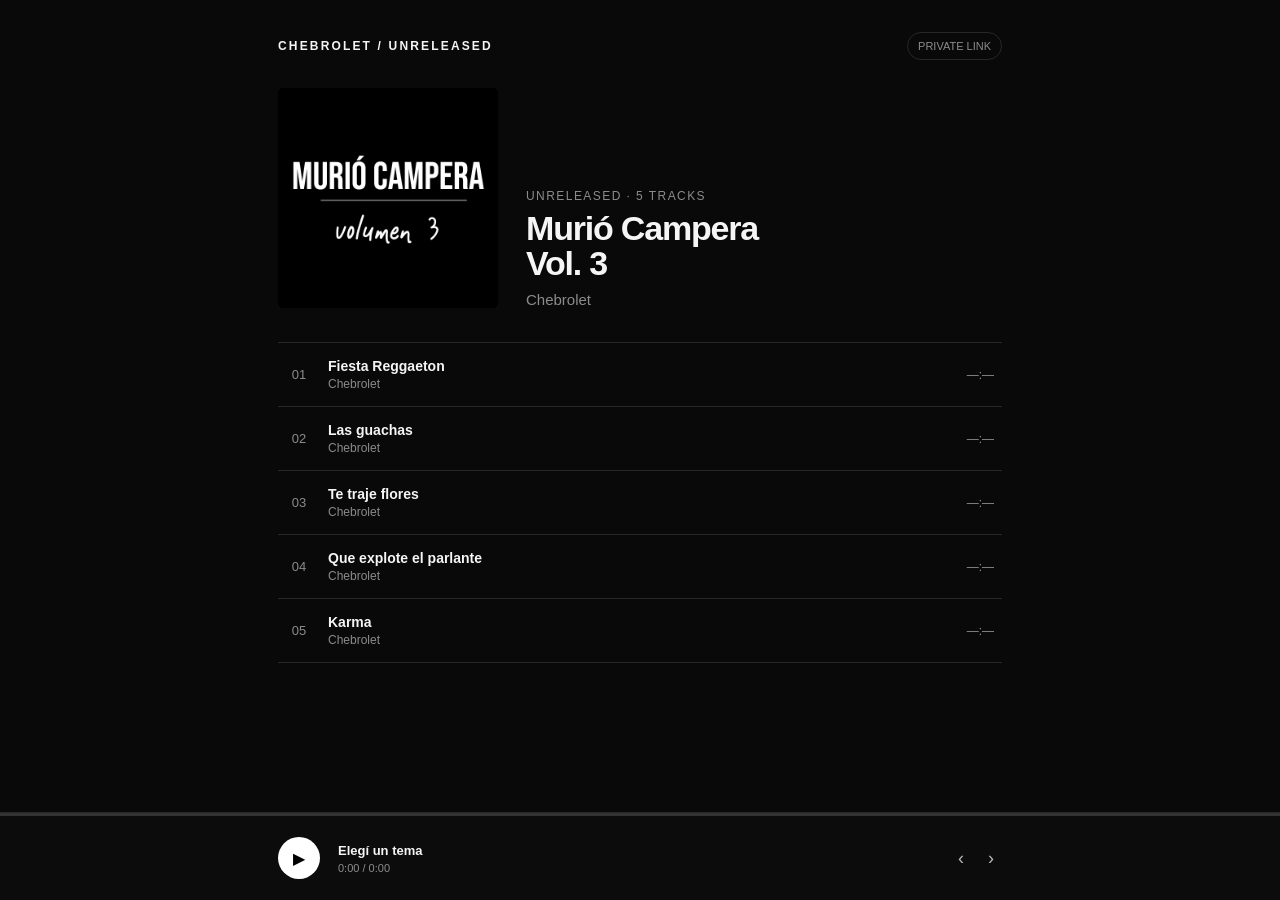
<file: unreleased/murio-campera-vol-3/index.html>
<!doctype html>
<html lang="es">
<head>
<meta charset="utf-8">
<meta name="viewport" content="width=device-width,initial-scale=1,viewport-fit=cover">
<meta name="robots" content="noindex,nofollow,noarchive">
<title>Murió Campera Vol. 3</title>
<style>
:root{--bg:#090909;--panel:#121212;--line:#272727;--text:#f5f5f5;--muted:#8c8c8c;--accent:#EA0000}*{box-sizing:border-box}body{margin:0;background:var(--bg);color:var(--text);font-family:Inter,ui-sans-serif,-apple-system,BlinkMacSystemFont,"Segoe UI",sans-serif;min-height:100vh}.wrap{width:min(100%,760px);margin:auto;padding:32px 18px 130px}.top{display:flex;align-items:center;justify-content:space-between;margin-bottom:28px}.brand{font-size:12px;letter-spacing:.18em;font-weight:800}.private{font-size:11px;color:var(--muted);border:1px solid var(--line);padding:7px 10px;border-radius:999px}.hero{display:grid;grid-template-columns:220px 1fr;gap:28px;align-items:end;margin-bottom:34px}.cover{width:100%;aspect-ratio:1;object-fit:cover;background:#171717;border-radius:5px}.eyebrow{font-size:12px;color:var(--muted);text-transform:uppercase;letter-spacing:.12em;margin-bottom:8px}.title{font-size:34px;line-height:1.03;letter-spacing:-.035em;font-weight:750;margin:0}.artist{color:var(--muted);font-size:15px;margin-top:10px}.tracks{border-top:1px solid var(--line)}.track{display:grid;grid-template-columns:38px 1fr auto;align-items:center;gap:10px;min-height:64px;border-bottom:1px solid var(--line);cursor:pointer;padding:0 8px 0 2px;transition:background .15s}.track:hover,.track.active{background:var(--panel)}.track.active .name{color:#fff}.track.active .num{color:var(--accent)}.num{color:var(--muted);font-size:13px;text-align:center}.name{font-size:14px;font-weight:600}.sub{font-size:12px;color:var(--muted);margin-top:3px}.dur{font-variant-numeric:tabular-nums;font-size:12px;color:var(--muted)}.player{position:fixed;left:0;right:0;bottom:0;background:rgba(13,13,13,.94);backdrop-filter:blur(16px);border-top:1px solid var(--line);padding-bottom:env(safe-area-inset-bottom)}.progress{height:3px;background:#333;cursor:pointer}.fill{height:100%;width:0;background:var(--accent)}.playerin{height:84px;width:min(100%,760px);margin:auto;padding:0 18px;display:grid;grid-template-columns:46px 1fr auto;gap:14px;align-items:center}.play{border:0;background:#fff;color:#000;width:42px;height:42px;border-radius:50%;font-size:16px;cursor:pointer}.nowname{font-size:13px;font-weight:650;white-space:nowrap;overflow:hidden;text-overflow:ellipsis}.time{font-size:11px;color:var(--muted);margin-top:4px;font-variant-numeric:tabular-nums}.controls{display:flex;gap:8px}.small{border:0;background:transparent;color:#bbb;font-size:18px;cursor:pointer;padding:8px}@media(max-width:600px){.wrap{padding-top:20px}.hero{grid-template-columns:1fr;gap:18px;align-items:start}.cover{max-width:100%}.title{font-size:30px}.top{margin-bottom:20px}.playerin{height:76px}.controls{display:none}}
</style>
</head>
<body>
<main class="wrap">
<div class="top"><div class="brand">CHEBROLET / UNRELEASED</div><div class="private">PRIVATE LINK</div></div>
<section class="hero">
<img class="cover" src="assets/Murio%20Campera%20Vol.%203%20-%20Cover.jpg" alt="Cover Murió Campera Vol. 3">
<div><div class="eyebrow">Unreleased · 5 tracks</div><h1 class="title">Murió Campera<br>Vol. 3</h1><div class="artist">Chebrolet</div></div>
</section>
<div class="tracks" id="tracks"></div>
</main>
<div class="player">
<div class="progress" id="progress"><div class="fill" id="fill"></div></div>
<div class="playerin"><button class="play" id="play">▶</button><div><div class="nowname" id="now">Elegí un tema</div><div class="time"><span id="current">0:00</span> / <span id="total">0:00</span></div></div><div class="controls"><button class="small" id="prev">‹</button><button class="small" id="next">›</button></div></div>
</div>
<audio id="audio" preload="metadata"></audio>
<script>
const songs=[
 {name:'Fiesta Reggaeton',src:'assets/Muri%C3%B3%20Campera%20Vol.%203%20-%20Fiesta%20Reggaeton.mp3'},
 {name:'Las guachas',src:'assets/Muri%C3%B3%20Campera%20Vol.%203%20-%20Las%20guachas.mp3'},
 {name:'Te traje flores',src:'assets/Muri%C3%B3%20Campera%20Vol.%203%20-%20Te%20traje%20flores.mp3'},
 {name:'Que explote el parlante',src:'assets/Muri%C3%B3%20Campera%20Vol.%203%20-%20Que%20explote%20el%20parlante.mp3'},
 {name:'Karma',src:'assets/Muri%C3%B3%20Campera%20Vol.%203%20-%20Karma.mp3'}
];
const audio=document.querySelector('#audio'),tracks=document.querySelector('#tracks'),play=document.querySelector('#play'),now=document.querySelector('#now'),fill=document.querySelector('#fill'),progress=document.querySelector('#progress'),current=document.querySelector('#current'),total=document.querySelector('#total');let active=-1;
const fmt=s=>!isFinite(s)?'0:00':`${Math.floor(s/60)}:${String(Math.floor(s%60)).padStart(2,'0')}`;
songs.forEach((s,i)=>{const el=document.createElement('div');el.className='track';el.innerHTML=`<div class="num">${String(i+1).padStart(2,'0')}</div><div><div class="name">${s.name}</div><div class="sub">Chebrolet</div></div><div class="dur" id="d${i}">—:—</div>`;el.onclick=()=>load(i,true);tracks.appendChild(el)});
function load(i,autoplay=false){active=i;audio.src=songs[i].src;now.textContent=songs[i].name;[...tracks.children].forEach((x,n)=>x.classList.toggle('active',n===i));if(autoplay)audio.play().catch(()=>{});}
play.onclick=()=>{if(active<0)load(0,true);else audio.paused?audio.play():audio.pause()};audio.onplay=()=>play.textContent='❚❚';audio.onpause=()=>play.textContent='▶';audio.ontimeupdate=()=>{current.textContent=fmt(audio.currentTime);fill.style.width=((audio.currentTime/audio.duration)||0)*100+'%'};audio.onloadedmetadata=()=>{total.textContent=fmt(audio.duration);if(active>=0)document.querySelector('#d'+active).textContent=fmt(audio.duration)};audio.onended=()=>{if(active<songs.length-1)load(active+1,true);else{audio.currentTime=0;audio.pause()}};progress.onclick=e=>{if(audio.duration)audio.currentTime=(e.offsetX/progress.clientWidth)*audio.duration};document.querySelector('#prev').onclick=()=>active>0&&load(active-1,true);document.querySelector('#next').onclick=()=>active<songs.length-1&&load(active+1,true);
</script>
</body>
</html>
</file>
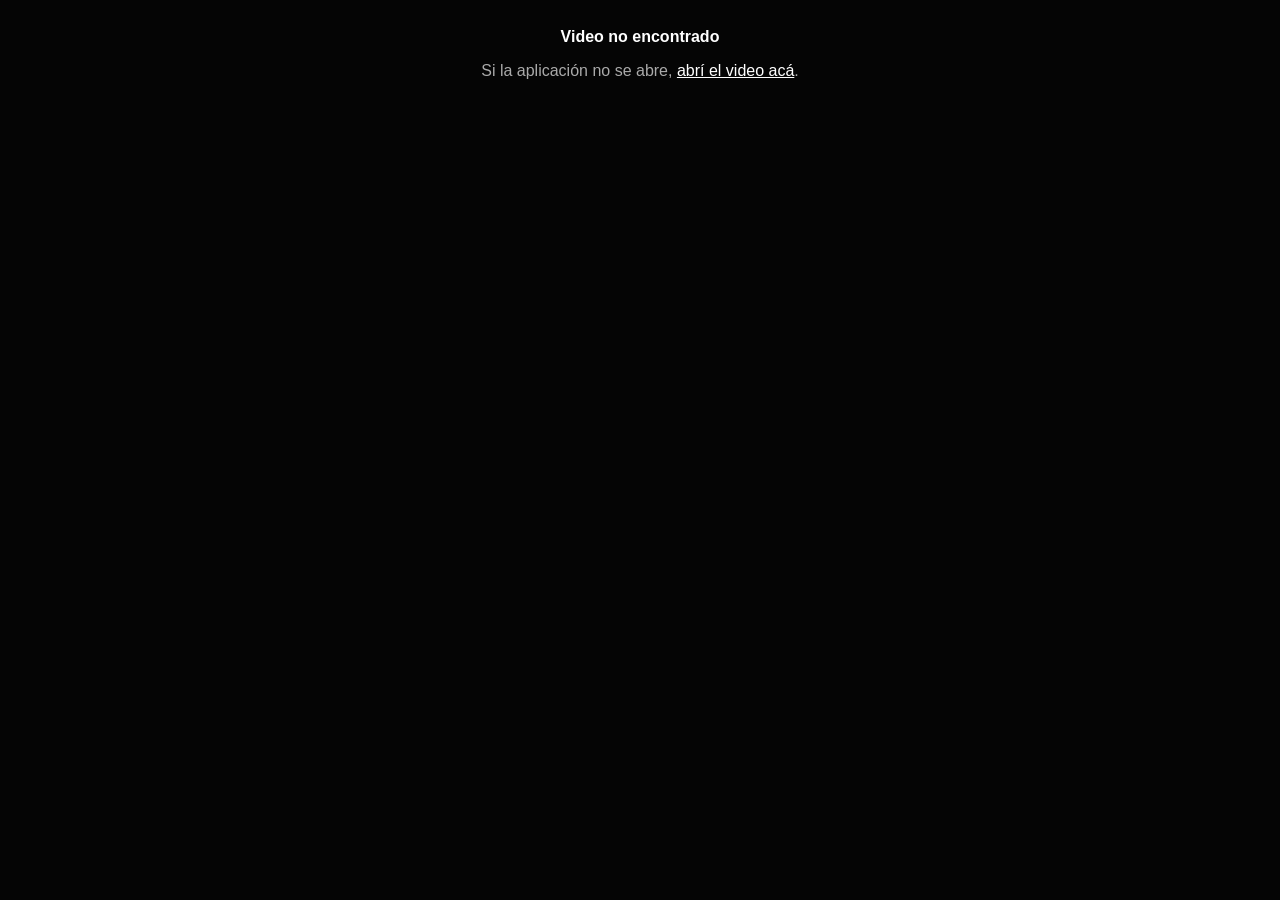
<file: music/youtube.html>
<!doctype html>
<html lang="es">
<head>
  <meta charset="utf-8">
  <meta name="viewport" content="width=device-width,initial-scale=1">
  <meta name="robots" content="noindex,nofollow">
  <title>Abriendo YouTube…</title>
  <style>html,body{margin:0;min-height:100%;background:#050505;color:#fff;font-family:Arial,Helvetica,sans-serif}body{display:grid;place-items:center}.box{text-align:center;padding:28px}.box p{color:#aaa}.box a{color:#fff}</style>
</head>
<body>
  <div class="box">
    <strong>Abriendo YouTube…</strong>
    <p>Si la aplicación no se abre, <a id="fallback" href="#">abrí el video acá</a>.</p>
  </div>
  <script>
    const params = new URLSearchParams(location.search);
    const id = (params.get('v') || '').replace(/[^a-zA-Z0-9_-]/g, '');
    const web = `https://www.youtube.com/watch?v=${id}`;
    const fallback = document.getElementById('fallback');
    fallback.href = web;

    if (!id) {
      document.querySelector('strong').textContent = 'Video no encontrado';
    } else {
      const ua = navigator.userAgent || '';
      let timer;
      const cancelFallback = () => { if (timer) clearTimeout(timer); };
      document.addEventListener('visibilitychange', () => { if (document.hidden) cancelFallback(); });
      window.addEventListener('pagehide', cancelFallback);

      if (/Android/i.test(ua)) {
        const encodedFallback = encodeURIComponent(web);
        location.href = `intent://www.youtube.com/watch?v=${id}#Intent;scheme=https;package=com.google.android.youtube;S.browser_fallback_url=${encodedFallback};end`;
      } else if (/iPhone|iPad|iPod/i.test(ua)) {
        location.href = `youtube://www.youtube.com/watch?v=${id}`;
        timer = setTimeout(() => { location.href = web; }, 1400);
      } else {
        location.replace(web);
      }
    }
  </script>
</body>
</html>
</file>
<file: argentina-2077/home.css>
:root { color-scheme:dark; --red:#e51b23; --black:#080808; }
* { box-sizing:border-box; }
html { scroll-behavior:smooth; scroll-padding-top:30px; }
body { margin:0; background:var(--black); color:#fff; font-family:system-ui,-apple-system,"Segoe UI",sans-serif; -webkit-font-smoothing:antialiased; }
a { color:inherit; text-decoration:none; }
button,input,textarea { font:inherit; }
a,button { -webkit-tap-highlight-color:transparent; }
a:focus-visible,button:focus-visible { outline:2px solid white; outline-offset:5px; }
.preview-label { position:fixed; z-index:100; top:18px; left:22px; border:1px solid #ffffff2e; background:#090909bb; backdrop-filter:blur(12px); padding:9px 12px; font-size:9px; font-weight:700; text-transform:uppercase; letter-spacing:.16em; }
.preview-label span { color:#bbb; margin-left:12px; border-left:1px solid #ffffff40; padding-left:12px; }
.panel { min-height:100svh; position:relative; overflow:hidden; }
.panel[hidden] { display:none !important; }
.panel-1 { display:flex; align-items:center; justify-content:flex-end; padding:90px 7vw; background:#0c0706; isolation:isolate; }
.hero-art { position:absolute; z-index:-2; inset:0; background-image:url('./assets/bandera.webp'); background-size:cover; background-position:center; }
.panel-1::before { content:''; position:absolute; z-index:-1; inset:0; background:linear-gradient(90deg,#06030305 22%,#09050535 44%,#090505d9 69%,#090505eb),linear-gradient(0deg,#080808c9,transparent 25%,transparent 80%,#08080855); }
.hero-content { width:39%; max-width:580px; display:flex; flex-direction:column; align-items:flex-start; gap:20px; }
.panel-1-logo { width:142px; height:auto; filter:drop-shadow(0 6px 20px #0008); margin-bottom:12px; }
.artist-name { font-family:'Lato',Arial,sans-serif; font-size:clamp(20px,2.2vw,30px); letter-spacing:.13em; font-weight:900; margin:0; }
.panel-1-nav { display:grid; grid-template-columns:1fr 1fr; width:100%; max-width:410px; gap:10px; margin-top:14px; }
.panel-1-nav a { display:flex; align-items:center; justify-content:center; min-height:49px; border:1px solid #ffffff66; background:#242020b3; font-size:10px; font-weight:800; text-transform:uppercase; letter-spacing:.12em; padding:14px 9px; transition:background .2s,border-color .2s; }
.panel-1-nav a:first-child { background:#cf131b; border-color:#e3262e; }
.panel-1-nav a:nth-of-type(2) { background:#454141e6; }
.panel-1-nav a.nav-shop { grid-column:1/-1; background:#08080899; }
.panel-1-nav-separator { display:none; }
.panel-1-nav a:hover { background:#fff; color:#111; border-color:#fff; }
.panel-3 { display:flex; align-items:center; justify-content:flex-end; background:#080808; padding:90px 7vw; isolation:isolate; }
.portrait-art { position:absolute; z-index:-2; left:0; top:0; bottom:0; width:53%; background:radial-gradient(ellipse at 58% 48%,#58100d5c,transparent 61%); overflow:hidden; }
.portrait-art img { position:absolute; right:0; bottom:-4%; height:102%; width:auto; max-width:none; filter:drop-shadow(-8px 0 24px #ba191314); }
.portrait-art::after { content:''; position:absolute; inset:0; background:linear-gradient(0deg,#080808,transparent 15%),linear-gradient(90deg,transparent 84%,#080808); }
.bio-content { width:46%; max-width:610px; display:flex; flex-direction:column; align-items:flex-start; gap:25px; }
.panel-3-eyebrow,.panel-4-eyebrow { color:#bdb6b6; text-transform:uppercase; font-size:10px; font-weight:750; letter-spacing:.21em; }
.panel-3-title,.panel-4-title { font-family:'Lato',Arial,sans-serif; font-weight:900; font-size:clamp(36px,4.5vw,66px); letter-spacing:-.025em; line-height:1; margin:0; }
.panel-3-divider { width:48px; height:3px; background:var(--red); }
.panel-3-text { font-size:17px; line-height:1.8; color:#d3cece; margin:0; }
.panel-3-text strong { color:white; }
.panel-4 { display:flex; align-items:center; padding:85px 6vw; background:#100304; isolation:isolate; }
.contact-art { position:absolute; inset:0; z-index:-3; background:url('./assets/tesla.webp') center center / cover no-repeat; filter:grayscale(1) brightness(.7) contrast(1.15); }
.panel-4::before { content:''; position:absolute; inset:0; z-index:-2; background:#b00a15; mix-blend-mode:color; }
.panel-4::after { content:''; position:absolute; inset:0; z-index:-1; background:linear-gradient(90deg,#080808fa 0%,#080808ef 34%,#1203049c 55%,#16000414 100%),linear-gradient(0deg,#0808088c,transparent 45%); }
.panel-4-inner { width:100%; max-width:550px; display:flex; flex-direction:column; align-items:flex-start; gap:26px; }
.panel-4-form { width:100%; display:flex; flex-direction:column; gap:15px; }
.panel-4-form input,.panel-4-form textarea { display:block; width:100%; background:#101010ad; border:1px solid #ffffff33; border-radius:0; color:white; padding:15px 16px; font-size:16px; outline:none; transition:border-color .2s; }
.panel-4-form input::placeholder,.panel-4-form textarea::placeholder { color:#bbb; font-size:10px; font-weight:750; text-transform:uppercase; letter-spacing:.15em; }
.panel-4-form input:focus,.panel-4-form textarea:focus { border-color:var(--red); outline:1px solid var(--red); }
.panel-4-form textarea { resize:vertical; min-height:112px; }
.panel-4-submit { align-self:flex-start; color:white; background:#ce141c; border:1px solid #e3262e; padding:14px 30px; cursor:pointer; font-size:10px; font-weight:800; letter-spacing:.17em; text-transform:uppercase; }
.panel-4-submit:hover { background:#f02830; }
.panel-4-submit:disabled { opacity:.6; cursor:wait; }
.panel-4-success { display:none; color:#eee; font-size:14px; }
.panel-4-divider { width:40px; height:1px; background:#ffffff40; }
.panel-4-socials { display:flex; flex-direction:column; gap:20px; }
.panel-4-gmail-row { display:flex; align-items:center; gap:9px; }
.panel-4-gmail-row svg { width:18px; height:18px; fill:#bbb; }
.panel-4-gmail { font-size:13px; font-weight:700; color:#ddd; letter-spacing:.05em; }
.panel-4-socials-grid { display:flex; flex-wrap:wrap; gap:8px; }
.panel-4-socials-grid a { display:flex; align-items:center; gap:7px; border:1px solid #ffffff40; color:#ddd; padding:10px 11px; font-size:10px; text-transform:uppercase; font-weight:700; letter-spacing:.04em; }
.panel-4-socials-grid a:hover { background:#ffffff12; border-color:#fff; }
.panel-4-socials-grid svg { width:18px; height:18px; fill:currentColor; flex-shrink:0; }
@media(max-width:760px) {
 .preview-label { top:12px; left:14px; padding:7px 9px; font-size:8px; }
 .preview-label span { margin-left:8px; padding-left:8px; }
 .panel-1 { display:block; min-height:100svh; padding:0; background:#080808; }
 .hero-art { position:relative; inset:auto; width:100%; height:47svh; min-height:290px; background-position:35% center; background-size:cover; z-index:0; }
 .hero-art::after { content:''; position:absolute; inset:0; background:linear-gradient(0deg,#080808,transparent 38%); }
 .panel-1::before { display:none; }
 .hero-content { position:relative; width:100%; max-width:none; margin-top:-32px; padding:0 27px 76px; gap:12px; align-items:center; text-align:center; }
 .panel-1-logo { width:90px; margin:0 0 3px; }
 .artist-name { font-size:19px; }
 .panel-1-nav { margin-top:10px; width:100%; max-width:390px; gap:8px; }
 .panel-1-nav a { min-height:46px; font-size:9px; }
 .panel-3 { display:block; padding:0; }
 .portrait-art { position:relative; width:100%; height:60svh; min-height:340px; z-index:0; }
 .portrait-art img { height:108%; right:8%; bottom:-8%; }
 .portrait-art::after { background:linear-gradient(0deg,#080808,transparent 26%); }
 .bio-content { position:relative; width:100%; max-width:620px; margin:0 auto; padding:24px 27px 65px; gap:20px; }
 .panel-3-title,.panel-4-title { font-size:40px; }
 .panel-3-eyebrow,.panel-4-eyebrow { font-size:9px; }
 .panel-3-text { font-size:16px; line-height:1.75; }
 .panel-4 { display:block; padding:280px 27px 55px; min-height:100svh; }
 .contact-art { background-size:auto 410px; background-position:65% top; }
 .panel-4::after { background:linear-gradient(0deg,#080808 0%,#080808 54%,#080808ef 68%,#08080800 95%); }
 .panel-4-inner { max-width:570px; margin:auto; gap:24px; }
 .panel-4-form { gap:13px; }
 .panel-4-socials-grid { gap:8px; }
 .panel-4-socials-grid a { font-size:10px; }
}
@media(prefers-reduced-motion:reduce) { html { scroll-behavior:auto; } * { transition:none !important; } }
@media(max-width:760px) {
 .contact-art { background-position:76% -70px; }
 .panel-4::after { background:linear-gradient(180deg,transparent 0px,#08080820 150px,#080808a0 260px,#080808 370px); }
}

/* Review 2: original home content, visualizer backdrop and warmer contact color. */
.hero-content { align-items:center; gap:28px; }
.panel-1-logo { width:clamp(220px,24vw,330px); margin:0; }
.artist-name { font-size:clamp(36px,4.2vw,64px); letter-spacing:-.025em; line-height:1; }
.portrait-art { background:#190b08; }
.portrait-art img { inset:0; width:100%; height:100%; object-fit:cover; object-position:65% center; filter:none; }
.contact-art { background-position:calc(50% - 55px) center; }
.panel-4 { background:#180904; }
.panel-4::before { background:#c13b0c; }
.panel-4::after { background:linear-gradient(90deg,#080808fa 0%,#080808ef 34%,#1c0b049c 55%,#24100414 100%),linear-gradient(0deg,#0808088c,transparent 45%); }
@media(min-width:761px) and (max-height:760px) {
 .panel-1 { padding-top:65px; padding-bottom:65px; }
 .panel-4 { padding-top:65px; padding-bottom:45px; }
 .panel-4-inner { gap:18px; }
}
@media(max-width:760px) {
 .hero-content { padding-bottom:45px; gap:22px; }
 .panel-1-logo { width:170px; }
 .artist-name { font-size:40px; }
 .portrait-art img { inset:0; height:100%; width:100%; object-position:65% center; }
 .contact-art { background-position:calc(76% - 24px) -70px; }
 .panel-4::after { background:linear-gradient(180deg,transparent 0px,#08080820 150px,#080808a0 260px,#080808 370px); }
}

/* Review 3: centered home and clean portrait over the soft visualizer world. */
.panel-1 { justify-content:center; }
.panel-1::before { background:linear-gradient(0deg,#08080885,transparent 55%,#08080825),linear-gradient(#08080855,#08080855); }
.hero-content { width:min(440px,100%); max-width:100%; text-align:center; gap:26px; }
.panel-1-logo { width:clamp(210px,29vw,390px); }
.artist-name { font-size:clamp(42px,6vw,82px); }
.portrait-art { background:#260e08; isolation:isolate; }
.portrait-art::before { content:''; position:absolute; inset:-55px; z-index:-1; background:url('./assets/visualizer.webp') 65% center / cover no-repeat; filter:blur(35px) brightness(.6) saturate(.7); }
.portrait-art img { inset:auto; right:0; bottom:-4%; height:102%; width:auto; max-width:none; object-fit:initial; object-position:initial; filter:drop-shadow(0 0 22px #16080450); }
.portrait-art::after { background:linear-gradient(0deg,#080808,transparent 18%),linear-gradient(90deg,transparent 74%,#080808),linear-gradient(#8f230816,#8f230816); }
@media(max-width:760px) {
 .panel-1 { display:flex; align-items:center; justify-content:center; padding:80px 24px; }
 .hero-art { position:absolute; inset:0; height:100%; min-height:0; background-position:35% center; z-index:-2; }
 .hero-art::after { display:none; }
 .panel-1::before { display:block; background:linear-gradient(#08080855,#08080855),linear-gradient(0deg,#08080890,transparent 65%); }
 .hero-content { margin:0; padding:0; gap:25px; }
 .panel-1-logo { width:min(68vw,290px); }
 .artist-name { font-size:clamp(36px,10vw,62px); }
 .portrait-art::before { filter:blur(28px) brightness(.6) saturate(.7); }
 .portrait-art img { height:108%; right:8%; bottom:-8%; width:auto; }
 .portrait-art::after { background:linear-gradient(0deg,#080808,transparent 26%); }
}

/* Continuous environment behind both portrait and biography, with a light soft focus. */
.panel-3 { background:#170b08; }
.panel-3::before { content:''; position:absolute; inset:-12px; z-index:-3; background:url('./assets/bio-world.webp') center center / cover no-repeat; filter:blur(4px) brightness(.86); }
.panel-3::after { content:''; position:absolute; inset:0; z-index:-1; background:linear-gradient(90deg,#08080800 0%,#0808080a 24%,#08080845 47%,#080808a8 71%,#080808bf 100%),linear-gradient(0deg,#08080885,transparent 28%,transparent 78%,#08080825); }
.portrait-art { background:transparent; isolation:auto; }
.portrait-art::before { display:none; }
.portrait-art::after { background:linear-gradient(0deg,#080808a6,transparent 18%); }
.bio-content { position:relative; z-index:1; }
@media(max-width:760px) {
 .panel-3::before { background-position:42% center; filter:blur(3px) brightness(.8); }
 .panel-3::after { background:linear-gradient(180deg,#08080800 18%,#08080830 40%,#080808a8 61%,#080808c4 100%); }
 .portrait-art::after { background:linear-gradient(0deg,#08080866,transparent 26%); }
}
@media(max-width:760px) {
 .portrait-art img { -webkit-mask-image:linear-gradient(180deg,#000 0%,#000 62%,transparent 90%); mask-image:linear-gradient(180deg,#000 0%,#000 62%,transparent 90%); }
 .portrait-art::after { background:none; }
}

/* Shared atmospheric edge between the flag and biography. */
.panel-1::after, .section-outro-smoke { content:''; position:absolute; left:0; right:0; bottom:-1px; height:clamp(140px,21vh,220px); z-index:-1; pointer-events:none; background:linear-gradient(0deg,#120d0b 0%,#120d0bd9 12%,#120d0b65 47%,transparent 100%),radial-gradient(ellipse at 26% 91%,#ac9a8530,transparent 58%),radial-gradient(ellipse at 77% 80%,#baab9526,transparent 54%); }
.hero-content { position:relative; z-index:1; }
.panel-3::after { background:linear-gradient(180deg,#120d0b 0%,#120d0b85 7%,transparent 23%),radial-gradient(ellipse at 23% 73%,#c4b7a52e,transparent 59%),radial-gradient(ellipse at 76% 44%,#c5b5a21b,transparent 64%),linear-gradient(90deg,#08080800 0%,#0808080a 24%,#08080845 47%,#080808a8 71%,#080808bf 100%),linear-gradient(0deg,#080808af,transparent 28%); }
.portrait-art img { filter:blur(.45px) sepia(.08) saturate(.86) contrast(.95) brightness(.95) drop-shadow(0 0 14px #51210e40); }
.portrait-art::after { background:radial-gradient(ellipse at 25% 76%,#c2ae9720,transparent 65%),linear-gradient(0deg,#0808088c,transparent 25%); }
@media(max-width:760px) {
 .panel-1::after, .section-outro-smoke { height:145px; }
 .panel-3::after { background:linear-gradient(180deg,#120d0b 0%,#120d0b60 6%,transparent 17%),radial-gradient(ellipse at 35% 36%,#c2ad9626,transparent 60%),linear-gradient(180deg,#08080800 18%,#08080830 40%,#080808a8 61%,#080808c4 100%); }
 .portrait-art::after { background:radial-gradient(ellipse at 30% 69%,#bba68a1c,transparent 65%); }
}

/* Reuse the accepted smoke transition at the biography/contact boundary. */
.section-outro-smoke { z-index:0; }
.panel-4::after { background:linear-gradient(180deg,#120d0b 0%,#120d0b85 7%,transparent 23%),linear-gradient(90deg,#080808fa 0%,#080808ef 34%,#1c0b049c 55%,#24100414 100%),linear-gradient(0deg,#0808088c,transparent 45%); }
.portrait-art img { filter:blur(.85px) sepia(.08) saturate(.84) contrast(.93) brightness(.96) drop-shadow(0 0 18px #51210e40); }
@media(max-width:760px) {
 .panel-4::after { background:linear-gradient(180deg,#120d0b 0%,#120d0b60 50px,transparent 145px),linear-gradient(180deg,transparent 0px,#08080820 150px,#080808a0 260px,#080808 370px); }
 .portrait-art img { filter:blur(.65px) sepia(.08) saturate(.84) contrast(.93) brightness(.96) drop-shadow(0 0 18px #51210e40); }
}

/* Move the complete hero group down by half of its original bottom gap. */
.hero-content { transform:translateY(var(--hero-lower-offset,0px)); }


/* Typography-led opening: keep the flag open and anchor the name below it. */
.hero-type-only .panel-1 {
  align-items:flex-end;
  padding:90px 5vw clamp(78px,14svh,160px);
}
.hero-type-only .hero-content {
  width:min(100%,960px);
  transform:none;
  gap:24px;
}
.hero-type-only .panel-1-logo { display:none; }
.hero-type-only .artist-name {
  font-size:clamp(68px,10.8vw,148px);
  letter-spacing:-.035em;
  line-height:.94;
  text-shadow:0 3px 30px #0007;
}
.hero-type-only .panel-1-nav { margin-top:8px; max-width:540px; gap:12px; }
.hero-type-only .panel-1-nav a { min-height:60px; font-size:13px; padding:18px 14px; }
@media(max-width:760px) {
  .hero-type-only .panel-1 { padding:80px 24px clamp(72px,14svh,130px); }
  .hero-type-only .hero-content { gap:22px; }
  .hero-type-only .artist-name { font-size:clamp(36px,12.8vw,96px); }
  .hero-type-only .panel-1-nav { max-width:440px; gap:10px; }
  .hero-type-only .panel-1-nav a { min-height:54px; font-size:11px; padding:16px 10px; }
}

/* Full-screen magnetic scrolling on the main page, desktop and mobile.
   Taller sections remain scrollable before snapping to the next one. */
html {
  scroll-snap-type: y mandatory;
  scroll-padding-top: 0;
}
.container > .panel:not([hidden]) {
  min-height: 100svh;
  scroll-snap-align: start;
  scroll-snap-stop: always;
}
@media (max-width: 760px) {
  .container > .panel:not([hidden]) {
    overflow: visible;
  }
  /* Avoid cutting off the biography or contact form on small screens. */
  .panel-3, .panel-4 { height: auto; }
}
@media (prefers-reduced-motion: reduce) {
  html { scroll-behavior: auto; }
}
</file>
<file: links/styles.css>
*{box-sizing:border-box}html,body{margin:0;min-height:100%;background:#050505;color:#fff}body{font-family:Arial,Helvetica,sans-serif}.page{width:min(100% - 32px,620px);margin:0 auto;padding:42px 0 64px}.profile{text-align:center;margin-bottom:14px}.profile img{width:100px;height:100px;object-fit:contain;margin-bottom:14px}.profile h1{margin:0;font-size:1.8rem;letter-spacing:.06em}.profile p{margin:7px 0 0;font-size:.76rem;font-weight:700;letter-spacing:.17em;color:#aaa}nav.socials{display:flex!important;flex-direction:row!important;flex-wrap:nowrap!important;align-items:center;justify-content:center;gap:18px;margin:20px auto 38px;width:100%;height:32px}.social-link{display:flex!important;align-items:center;justify-content:center;flex:0 0 30px;width:30px!important;height:30px!important;max-width:30px;max-height:30px;color:#eee;text-decoration:none;transition:transform .15s ease,color .15s ease;overflow:hidden;-webkit-tap-highlight-color:transparent}.social-link svg{display:block!important;flex:none;width:26px!important;height:26px!important;max-width:26px!important;max-height:26px!important}.social-link:focus-visible{color:#fff;transform:scale(1.12)}.section{margin-top:30px}.section-title{font-size:.72rem;letter-spacing:.2em;color:#888;margin:0 0 12px}.links{display:grid;gap:12px}.link{position:relative;display:flex;align-items:center;justify-content:center;min-height:58px;padding:14px 52px;border:1px solid #333;color:#fff;text-decoration:none;font-weight:700;letter-spacing:.02em;text-align:center;transition:.15s ease;-webkit-tap-highlight-color:transparent}.link-icon{position:absolute;left:18px;top:50%;transform:translateY(-50%);display:flex;align-items:center;justify-content:center;width:26px;height:26px}.link-icon svg{display:block;width:26px;height:26px}.show-link{flex-direction:column;gap:5px;padding:13px 18px;min-height:66px}.show-main{font-size:.88rem;font-weight:700;line-height:1.25;letter-spacing:.035em}.show-description{font-size:.72rem;font-weight:400;line-height:1.3;letter-spacing:.015em;color:#999}.coming-soon{border-color:#222;color:#777;cursor:default;background:#090909}.coming-soon .show-description{color:#666}.link:focus-visible{background:#fff;color:#000;border-color:#fff}.show-link:focus-visible .show-description{color:#444}.status{margin-top:24px;text-align:center;color:#777;font-size:.8rem}.accordions{display:grid;gap:12px}.accordion{margin:0}.accordion-toggle{width:100%;min-height:62px;padding:15px 18px;background:transparent;border:1px solid #333;color:#fff;display:flex;align-items:center;justify-content:space-between;gap:18px;font:700 .82rem Arial,Helvetica,sans-serif;letter-spacing:.08em;text-align:left;cursor:pointer;-webkit-tap-highlight-color:transparent;transition:.15s ease}.accordion-arrow{font-size:1.35rem;font-weight:400;line-height:1;color:#aaa}.accordion-panel{padding-top:12px}.accordion-panel[hidden]{display:none}.music-releases{display:grid;gap:12px}.music-release{display:flex;align-items:center;justify-content:space-between;gap:18px;min-height:66px;padding:12px 14px 12px 18px;border:1px solid #333}.music-title{font-size:.88rem;font-weight:700;line-height:1.25;letter-spacing:.035em;text-align:left}.music-platforms{display:flex;align-items:center;gap:8px;flex:0 0 auto}.music-platform{display:flex;align-items:center;justify-content:center;width:42px;height:42px;border:1px solid #333;color:#fff;text-decoration:none;transition:.15s ease;-webkit-tap-highlight-color:transparent}.music-platform svg{display:block;width:23px;height:23px}@media(hover:hover) and (pointer:fine){.social-link:hover{color:#fff;transform:scale(1.12)}.link:hover{background:#fff;color:#000;border-color:#fff}.show-link:hover .show-description{color:#444}.coming-soon:hover{background:#090909;color:#777;border-color:#222}.coming-soon:hover .show-description{color:#666}.accordion-toggle:hover{background:#fff;color:#000;border-color:#fff}.accordion-toggle:hover .accordion-arrow{color:#000}.music-platform:hover{background:#fff;color:#000;border-color:#fff}}@media(max-width:480px){.page{width:min(100% - 24px,620px);padding-top:28px}.profile img{width:88px;height:88px}.socials{margin-bottom:32px}.link{min-height:56px;padding-left:50px;padding-right:50px}.link-icon{left:16px}.show-link{min-height:66px;padding:12px 14px}.show-main{font-size:.82rem}.show-description{font-size:.7rem}.accordion-toggle{min-height:58px;padding:14px 15px;font-size:.78rem}.music-release{min-height:64px;padding:11px 12px 11px 14px;gap:12px}.music-title{font-size:.82rem}.music-platform{width:40px;height:40px}.music-platform svg{width:22px;height:22px}}


/* Jerarquía visual de los desplegables de Links */
.accordion-toggle{background:#101010;border-color:#484848}
.accordion-toggle[aria-expanded="true"]{border-color:#666}
.accordion-panel{margin:8px 0 0;padding:0;border-left:0}
.accordion-panel .links,.accordion-panel .music-releases{display:block}
.accordion-panel .show-link{min-height:64px;margin:0;padding:14px 8px;border:0;border-bottom:1px solid #292929;background:transparent}
.accordion-panel .music-release{min-height:64px;margin:0;padding:11px 4px 11px 9px;border:0;border-bottom:1px solid #292929}
.accordion-panel .show-link:last-child,.accordion-panel .music-release:last-child{border-bottom:0}
.accordion-panel .music-title{font-weight:400;letter-spacing:.015em;color:#ddd}
.accordion-panel .music-platform{border:0}
.accordion-panel .music-platform:focus-visible{outline:1px solid #fff;outline-offset:-2px}
@media(hover:hover) and (pointer:fine){
  .accordion-panel .show-link:hover{background:#151515;color:#fff}
  .accordion-panel .show-link:hover .show-description{color:#aaa}
  .accordion-panel .music-platform:hover{background:#252525;color:#fff}
}
@media(max-width:480px){
  .accordion-panel{margin-left:0;padding-left:0}
  .accordion-panel .show-link{padding:12px 5px}
  .accordion-panel .music-release{padding:9px 0 9px 6px;gap:8px}
}

#music-panel .album-section{margin-top:30px}
#music-panel .album-card + .album-card{margin-top:12px}
</file>
